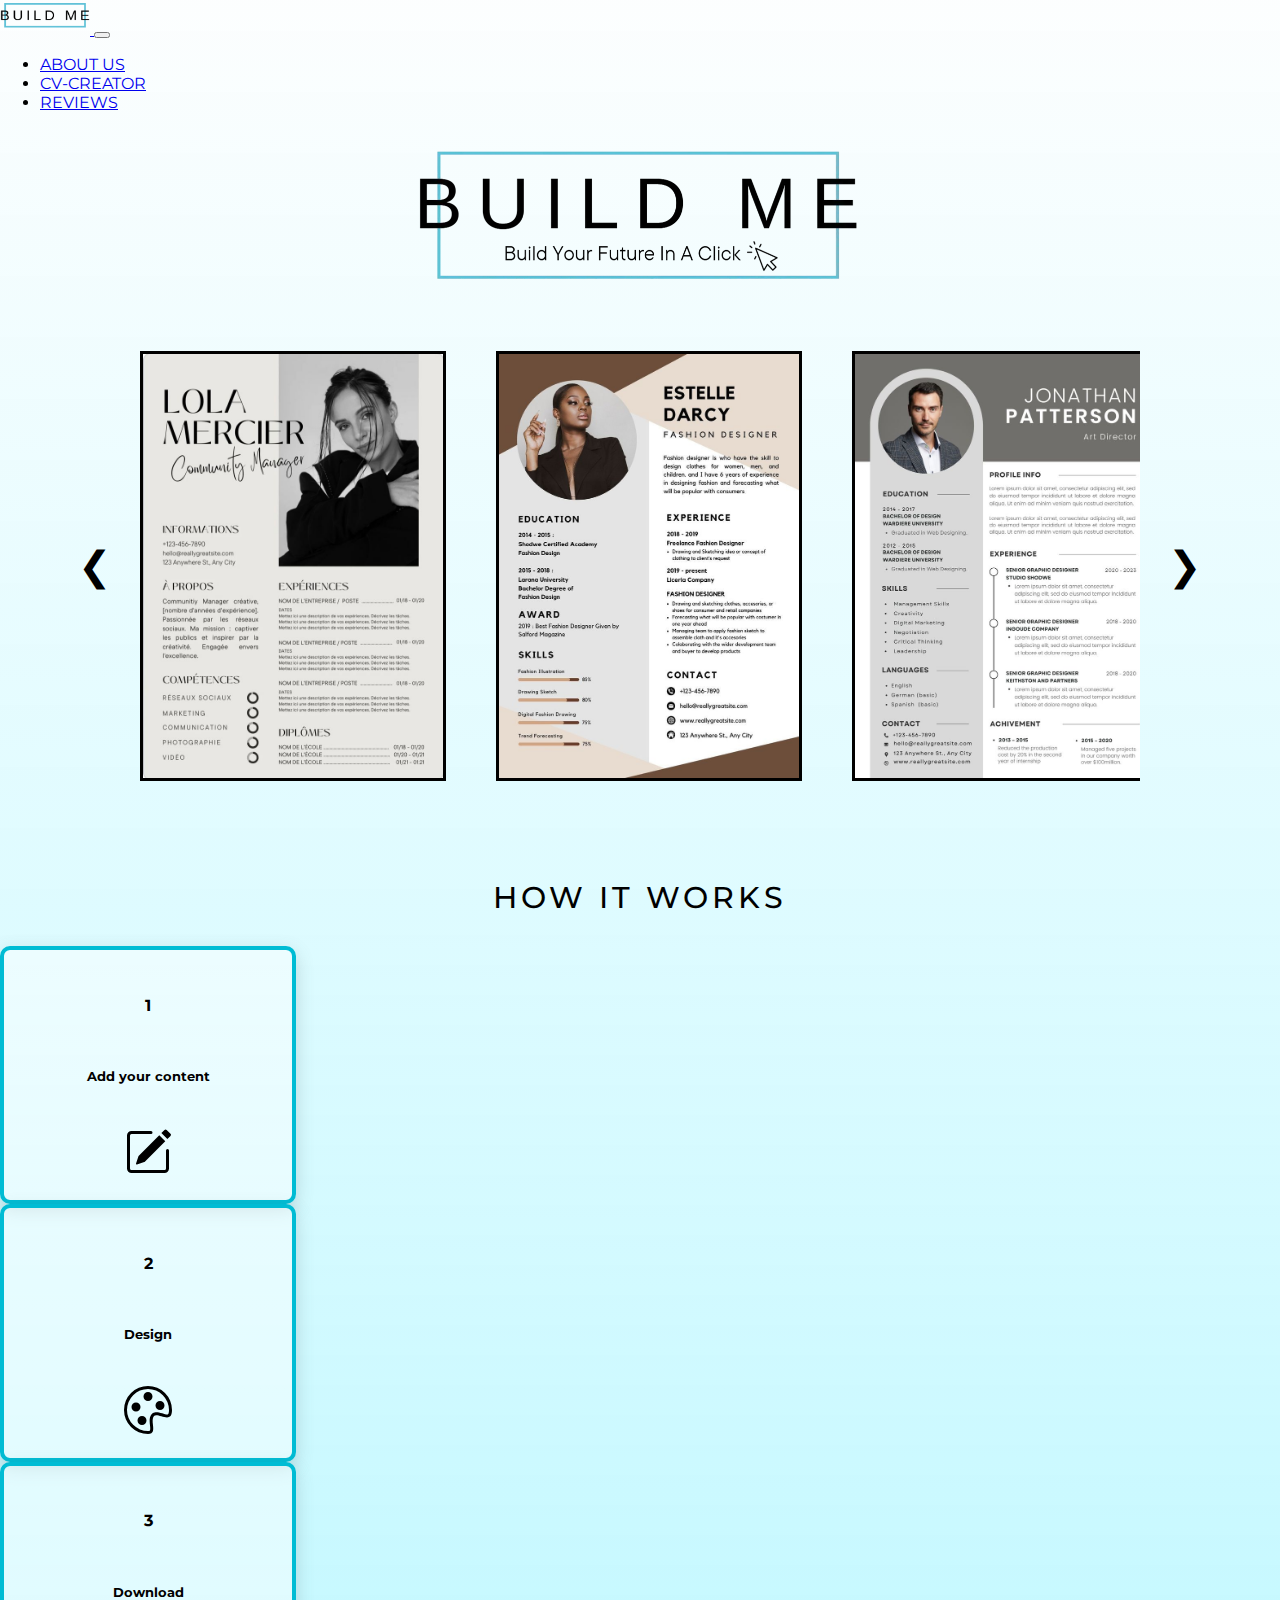
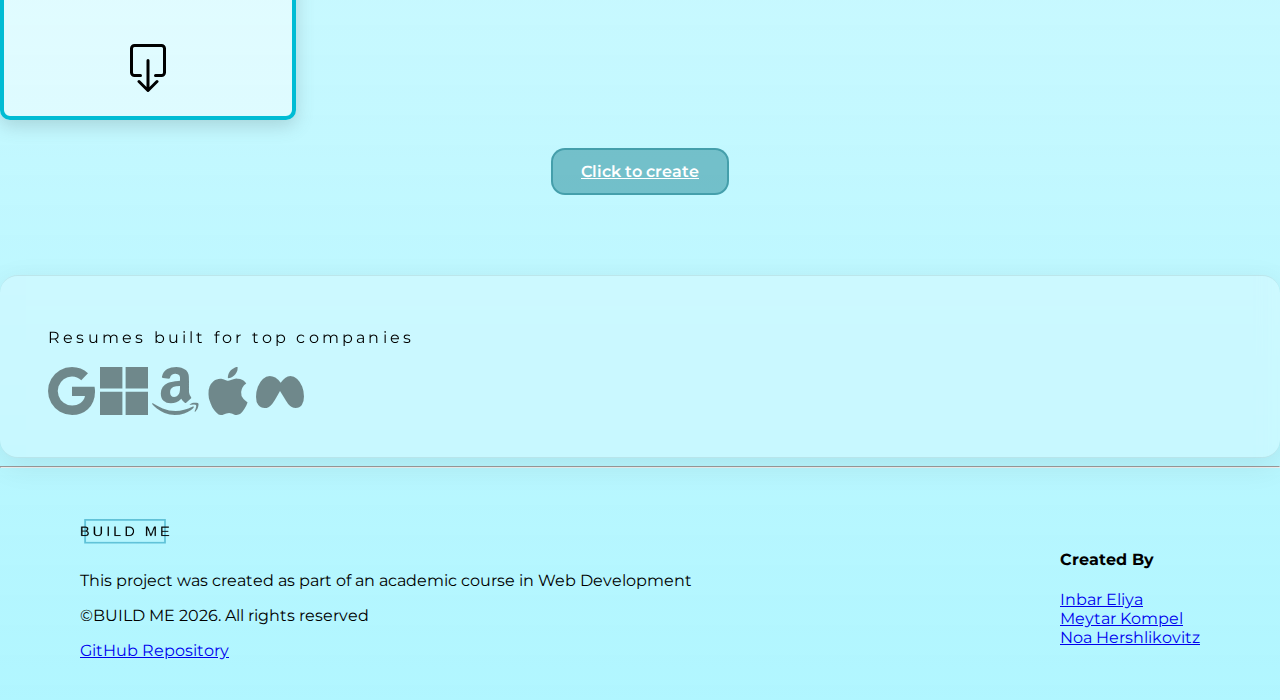
<file: index.html>
<!DOCTYPE html>
<html lang="en">

<head>
    <meta charset="UTF-8">
    <meta name="viewport" content="width=device-width, initial-scale=1.0">
    <title>BUILD ME</title>
    <link rel="preload" as="image" href="/src/assets/cv1.webp" fetchpriority="high">

    <link href="https://cdn.jsdelivr.net/npm/bootstrap@5.3.8/dist/css/bootstrap.min.css" rel="stylesheet"
        integrity="sha384-sRIl4kxILFvY47J16cr9ZwB07vP4J8+LH7qKQnuqkuIAvNWLzeN8tE5YBujZqJLB" crossorigin="anonymous">
    <link rel="stylesheet" href="/src/styles/style.css" />

    <link rel="preconnect" href="https://fonts.googleapis.com">
    <link rel="preconnect" href="https://fonts.gstatic.com" crossorigin>
    <link href="https://fonts.googleapis.com/css2?family=Montserrat:ital,wght@0,100..900;1,100..900&display=swap"
        rel="stylesheet">
    <link rel="stylesheet" href="https://cdn.jsdelivr.net/npm/bootstrap-icons@1.11.3/font/bootstrap-icons.css">

</head>

<body>
    <nav class="navbar navbar-expand-lg bg-transparent">
        <div class="container-fluid">
            <a class="Build_Me" href="/index.html">
                <img src="/src/assets/TRSMALLLOGO.png" alt="small_Logo" width="90" height="30"
                    class="d-inline-block align-text-top">
            </a>
            <button class="navbar-toggler" type="button" data-bs-toggle="collapse" data-bs-target="#navbarNav"
                aria-controls="navbarNav" aria-expanded="false" aria-label="Toggle navigation">
                <span class="navbar-toggler-icon"></span>
            </button>
            <div class="collapse navbar-collapse" id="navbarNav">
                <ul class="navbar-nav">
                    <li class="nav-item"><a class="nav-link" href="/about-us.html">ABOUT US</a></li>
                    <li><a class="nav-link" href="/cv-creator.html">CV-CREATOR</a></li>
                    <li><a class="nav-link" href="/reviews.html">REVIEWS</a></li>

                </ul>
            </div>
        </div>
    </nav>
    <div class="big_logo">
        <img src="/src/assets/TRLOGO.webp" alt="big_logo" width="450" height="150" loading="eager" fetchpriority="high">
    </div>



    <section class="CvCarouselSection">

        <section class="CvCarousel">
            <button class="arrowLeft" onclick="prevSlide()">&#10094;</button>

            <div class="CarouselWindow">
                <div class="carousel-track" id="carouselTrack">
                    <img src="/src/assets/cv1.webp" alt="cv1" fetchpriority="high" loading="eager" decoding="async">
                    <img src="/src/assets/cv2.webp" alt="cv2" loading="lazy" decoding="async">
                    <img src="/src/assets/cv3.webp" alt="cv3" loading="lazy" decoding="async">
                    <img src="/src/assets/cv4.webp" alt="cv4" loading="lazy" decoding="async">
                    <img src="/src/assets/cv5.webp" alt="cv5" loading="lazy" decoding="async">
                    <img src="/src/assets/cv6.webp" alt="cv6" loading="lazy" decoding="async">

                </div>
            </div>

            <button class="arrowRight" onclick="nextSlide()">&#10095;</button>
        </section>



    </section>




    <section class="HowItWorks">
        <h3 class="HowTitle">HOW IT WORKS</h3>

        <div class="row how-cards g-4 justify-content-center">
            <div class="col-12 col-md-4 d-flex justify-content-center">
                <div class="card how-card">
                    <div class="card-body how-card-body">
                        <h4>1</h4>
                        <h5 class="card-title">Add your content</h5>
                        <svg xmlns="http://www.w3.org/2000/svg" width="16" height="16" fill="currentColor"
                            class="bi bi-pencil-square" viewBox="0 0 16 16">
                            <path
                                d="M15.502 1.94a.5.5 0 0 1 0 .706L14.459 3.69l-2-2L13.502.646a.5.5 0 0 1 .707 0l1.293 1.293zm-1.75 2.456-2-2L4.939 9.21a.5.5 0 0 0-.121.196l-.805 2.414a.25.25 0 0 0 .316.316l2.414-.805a.5.5 0 0 0 .196-.12l6.813-6.814z" />
                            <path fill-rule="evenodd"
                                d="M1 13.5A1.5 1.5 0 0 0 2.5 15h11a1.5 1.5 0 0 0 1.5-1.5v-6a.5.5 0 0 0-1 0v6a.5.5 0 0 1-.5.5h-11a.5.5 0 0 1-.5-.5v-11a.5.5 0 0 1 .5-.5H9a.5.5 0 0 0 0-1H2.5A1.5 1.5 0 0 0 1 2.5z" />
                        </svg>
                    </div>
                </div>
            </div>

            <div class="col-12 col-md-4 d-flex justify-content-center">
                <div class="card how-card">
                    <div class="card-body how-card-body">
                        <h4>2</h4>
                        <h5 class="card-title">Design</h5>
                        <svg xmlns="http://www.w3.org/2000/svg" width="16" height="16" fill="currentColor"
                            class="bi bi-palette" viewBox="0 0 16 16">
                            <path
                                d="M8 5a1.5 1.5 0 1 0 0-3 1.5 1.5 0 0 0 0 3m4 3a1.5 1.5 0 1 0 0-3 1.5 1.5 0 0 0 0 3M5.5 7a1.5 1.5 0 1 1-3 0 1.5 1.5 0 0 1 3 0m.5 6a1.5 1.5 0 1 0 0-3 1.5 1.5 0 0 0 0 3" />
                            <path
                                d="M16 8c0 3.15-1.866 2.585-3.567 2.07C11.42 9.763 10.465 9.473 10 10c-.603.683-.475 1.819-.351 2.92C9.826 14.495 9.996 16 8 16a8 8 0 1 1 8-8m-8 7c.611 0 .654-.171.655-.176.078-.146.124-.464.07-1.119-.014-.168-.037-.37-.061-.591-.052-.464-.112-1.005-.118-1.462-.01-.707.083-1.61.704-2.314.369-.417.845-.578 1.272-.618.404-.038.812.026 1.16.104.343.077.702.186 1.025.284l.028.008c.346.105.658.199.953.266.653.148.904.083.991.024C14.717 9.38 15 9.161 15 8a7 7 0 1 0-7 7" />
                        </svg>
                    </div>
                </div>
            </div>

            <div class="col-12 col-md-4 d-flex justify-content-center">
                <div class="card how-card">
                    <div class="card-body how-card-body">
                        <h4>3</h4>
                        <h5 class="card-title">Download</h5>
                        <svg xmlns="http://www.w3.org/2000/svg" width="16" height="16" fill="currentColor"
                            class="bi bi-box-arrow-down" viewBox="0 0 16 16">
                            <path fill-rule="evenodd"
                                d="M3.5 10a.5.5 0 0 1-.5-.5v-8a.5.5 0 0 1 .5-.5h9a.5.5 0 0 1 .5.5v8a.5.5 0 0 1-.5.5h-2a.5.5 0 0 0 0 1h2A1.5 1.5 0 0 0 14 9.5v-8A1.5 1.5 0 0 0 12.5 0h-9A1.5 1.5 0 0 0 2 1.5v8A1.5 1.5 0 0 0 3.5 11h2a.5.5 0 0 0 0-1z" />
                            <path fill-rule="evenodd"
                                d="M7.646 15.854a.5.5 0 0 0 .708 0l3-3a.5.5 0 0 0-.708-.708L8.5 14.293V5.5a.5.5 0 0 0-1 0v8.793l-2.146-2.147a.5.5 0 0 0-.708.708z" />
                        </svg>
                    </div>
                </div>
            </div>
        </div>

        <div class="how-btn-wrap">
            <a type="button" href="/cv-creator.html" class="btn btn-dark how-btn">Click to create</a>
        </div>
    </section>


    <section class="trustbar py-4">
        <div class="container-fluid text-center trust-inner">

            <p class="text-uppercase small mb-4 opacity-75" style="letter-spacing: 0.2em;">
                Resumes built for top companies
            </p>

            <div class="d-flex justify-content-center align-items-center gap-5 flex-wrap">

                <i class="bi bi-google trust-icon"></i>
                <i class="bi bi-microsoft trust-icon"></i>
                <i class="bi bi-amazon trust-icon"></i>
                <i class="bi bi-apple trust-icon"></i>
                <i class="bi bi-meta trust-icon"></i>
                <i class="bi bi-intel trust-icon"></i>



            </div>
        </div>
    </section>

    <hr>
    <footer class="footer">
        <div class="footer_center">
            <div class="footer-logo">
                <a class="Build_Me" href="#">
                    <img src="/src/assets/TRSMALLLOGO.png" alt="small_Logo" width="90" height="30"
                        class="d-inline-block align-text-top">
                </a>
            </div>
            <p>This project was created as part of an academic course in Web Development</p>
            <p>&copy;BUILD ME 2026. All rights reserved </p>
            <li><a href="https://github.com/Noa-Hershlikovitz/frontend-capstone-team-16">GitHub Repository</a></li>
        </div>

        <div class="Footerteam">
            <h4>Created By</h4>
            <ul>
                <li> <a href="https://www.linkedin.com/in/inbareliya/">Inbar Eliya</a></li>
                <li> <a href="https://www.linkedin.com/in/meytar-kompel/">Meytar Kompel</a></li>
                <li><a href="https://www.linkedin.com/in/noa-hershlikovitz/">Noa Hershlikovitz</a></li>
            </ul>
        </div>
    </footer>




    <script src="/src/scripts/app.js" defer></script>
    <script src="https://cdn.jsdelivr.net/npm/bootstrap@5.3.8/dist/js/bootstrap.bundle.min.js" defer
        integrity="sha384-FKyoEForCGlyvwx9Hj09JcYn3nv7wiPVlz7YYwJrWVcXK/BmnVDxM+D2scQbITxI" crossorigin="anonymous">
    </script>
</body>

</html>
</file>
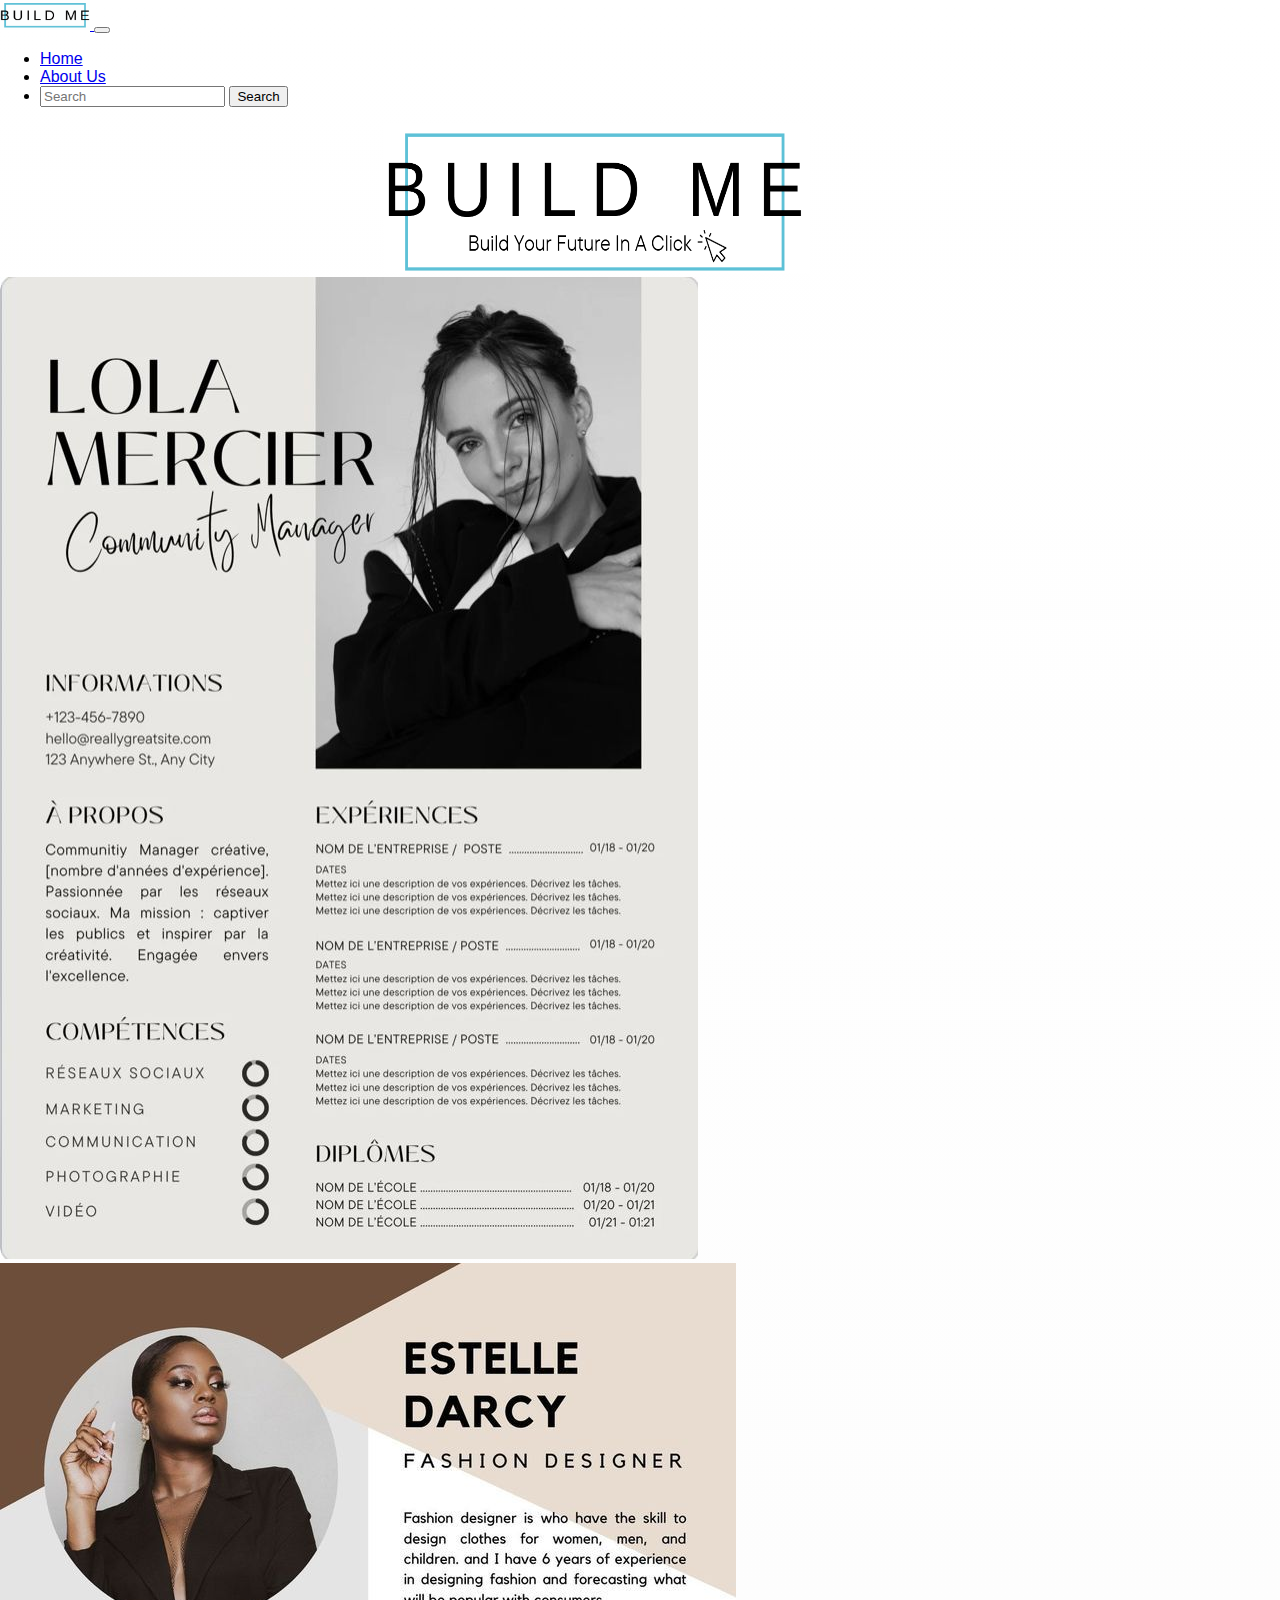
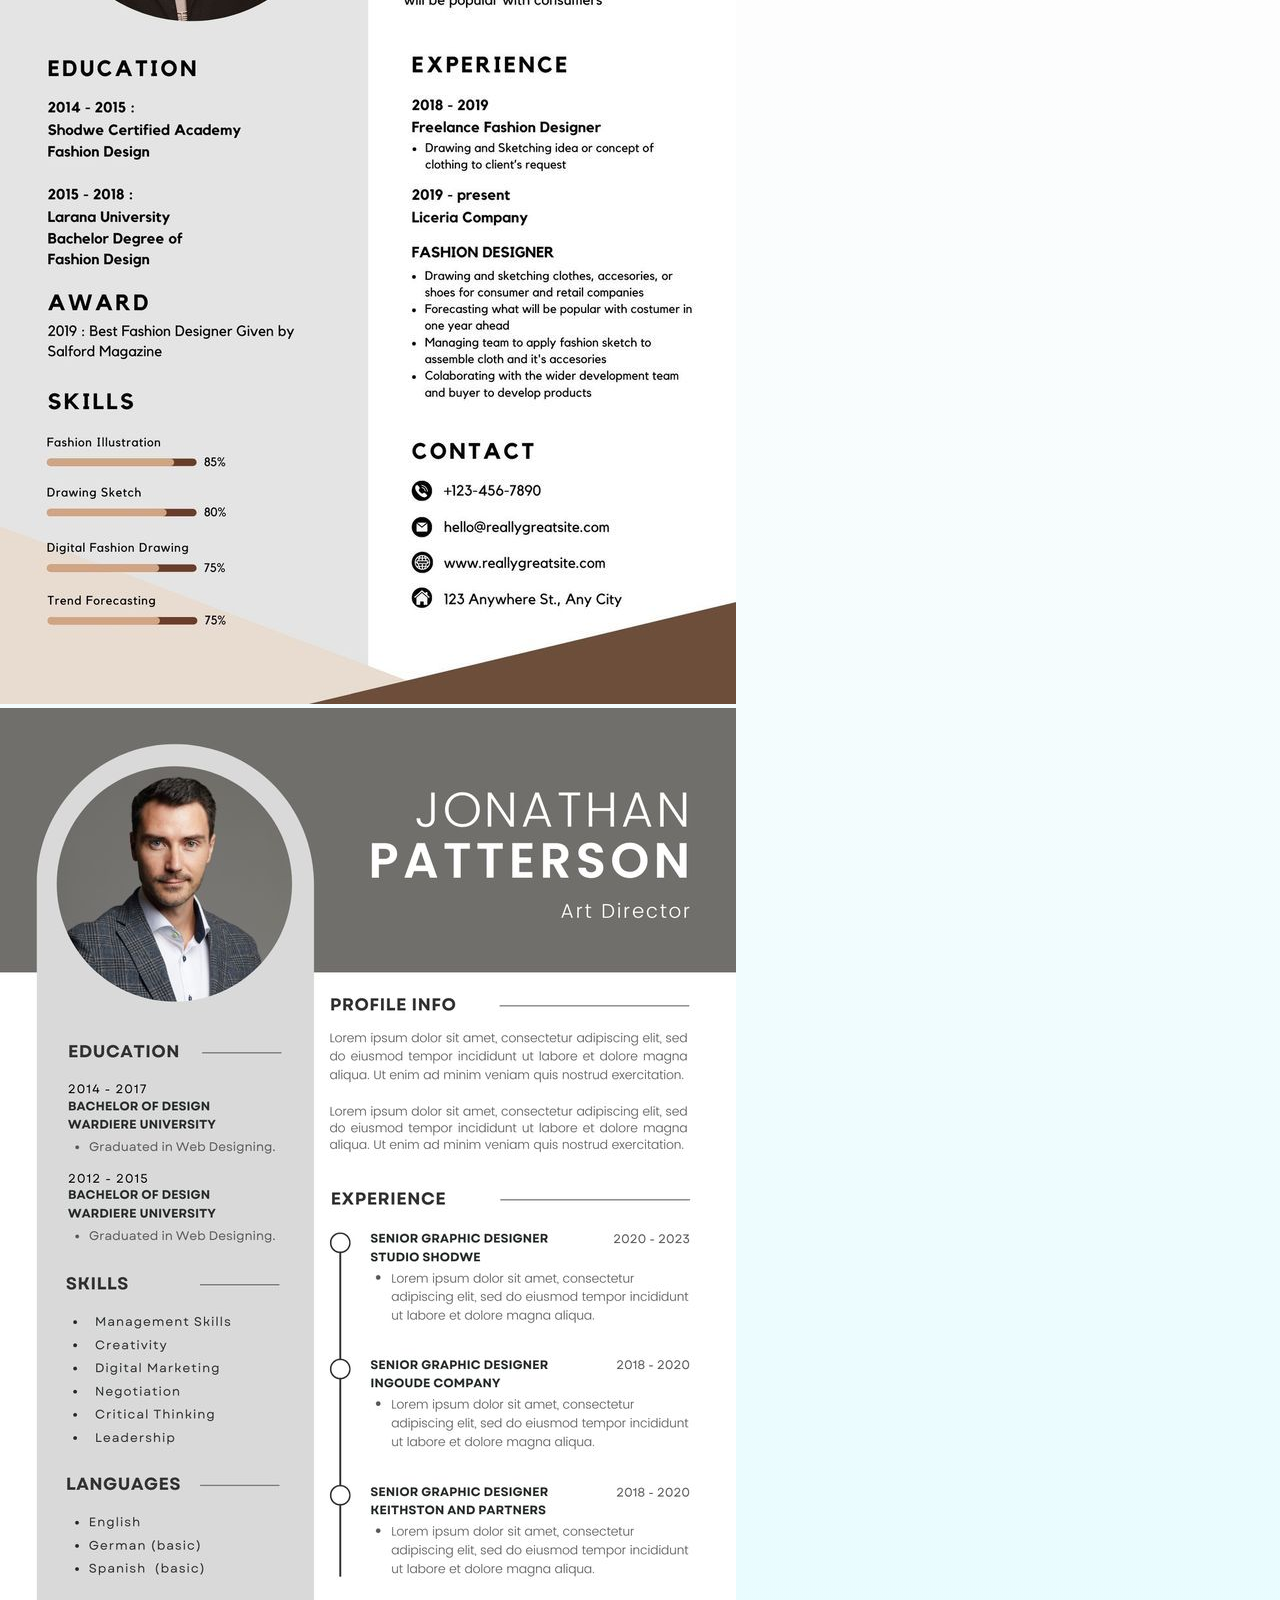
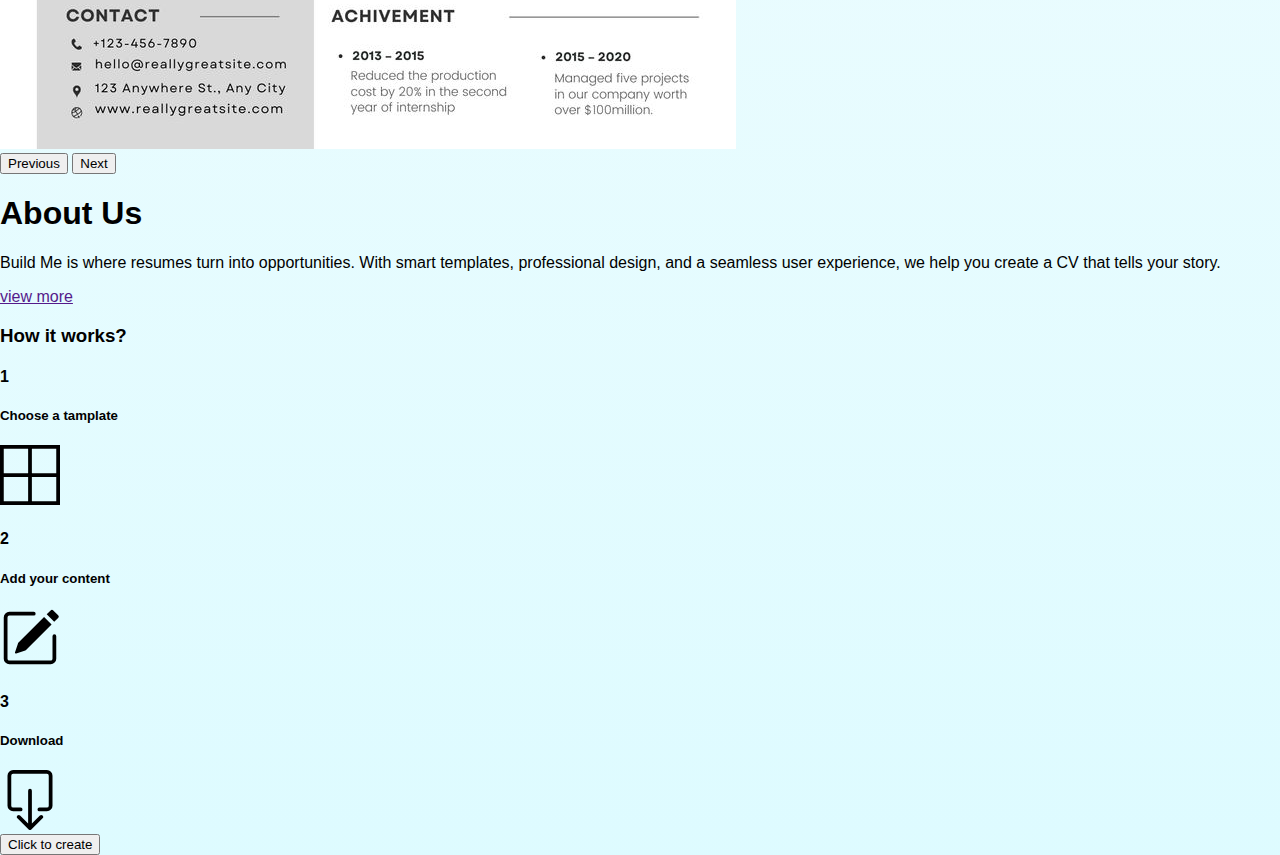
<file: src/index.html>
<!DOCTYPE html>
<html lang="en">

<head>
    <meta charset="UTF-8">
    <meta name="viewport" content="width=device-width, initial-scale=1.0">
    <title>BUILD ME</title>
    <link href="https://cdn.jsdelivr.net/npm/bootstrap@5.3.8/dist/css/bootstrap.min.css" rel="stylesheet"
        integrity="sha384-sRIl4kxILFvY47J16cr9ZwB07vP4J8+LH7qKQnuqkuIAvNWLzeN8tE5YBujZqJLB" crossorigin="anonymous">
    <link rel="stylesheet" href="./style.css">
    <style>

    </style>
</head>

<body>
    <nav class="navbar navbar-expand-lg bg-transparent">
        <div class="container-fluid">
            <a class="Build_Me" href="#">
                <img src="./small_logo.png" alt="small_Logo" width="90" height="30"
                    class="d-inline-block align-text-top">
            </a>
            <button class="navbar-toggler" type="button" data-bs-toggle="collapse" data-bs-target="#navbarNav"
                aria-controls="navbarNav" aria-expanded="false" aria-label="Toggle navigation">
                <span class="navbar-toggler-icon"></span>
            </button>
            <div class="collapse navbar-collapse" id="navbarNav">
                <ul class="navbar-nav">
                    <li class="nav-item">
                        <a class="nav-link active" aria-current="page" href="#">Home</a>
                    </li>
                    <li class="nav-item">
                        <a class="nav-link" href="#">About Us</a>
                    </li>
                    <li>
                        <form class="d-flex" role="search">
                            <input class="form-control me-2" type="search" placeholder="Search" aria-label="Search" />
                            <button class="btn btn-outline-dark" type="submit">Search</button>
                        </form>
                    </li>
                </ul>
            </div>
        </div>
    </nav>
    <div class="big_logo">
        <img src="./big_logo.png" alt="big_logo" width="425" height="150">
    </div>



    <div id="cv_carousel" class="carousel slide">
        <div class="carousel-inner">
            <div class="carousel-item active">
                <img src="./cv1.jpg" class="d-block w-100" alt="...">
            </div>
            <div class="carousel-item">
                <img src="./cv2.jpg" class="d-block w-100" alt="...">
            </div>
            <div class="carousel-item">
                <img src="./cv3.jpg" class="d-block w-100" alt="...">
            </div>
        </div>
        <button class="carousel-control-prev" type="button" data-bs-target="#carouselExample" data-bs-slide="prev">
            <span class="carousel-control-prev-icon" aria-hidden="true"></span>
            <span class="visually-hidden">Previous</span>
        </button>
        <button class="carousel-control-next" type="button" data-bs-target="#carouselExample" data-bs-slide="next">
            <span class="carousel-control-next-icon" aria-hidden="true"></span>
            <span class="visually-hidden">Next</span>
        </button>
    </div>

    <div>
        <h1>About Us</h1>
        <p>
            Build Me is where resumes turn into opportunities. With smart templates, professional design, and a seamless
            user experience, we help you create a CV that tells your story.
        </p>
        <a href="">view more</a>

        <h3>How it works?</h3>
    </div>
    <div class="row g-4 justify-content-center">
        <div class="col-12 col-md-4">
            <div class="card border-info mb-3" style="max-width: 18rem;">
                <div class="card-body">
                    <h4>1</h4>
                    <h5 class="card-title">Choose a tamplate</h5>
                    <svg xmlns="http://www.w3.org/2000/svg" width="60" height="60" fill="currentColor"
                        class="bi bi-border-all" viewBox="0 0 16 16">
                        <path d="M0 0h16v16H0zm1 1v6.5h6.5V1zm7.5 0v6.5H15V1zM15 8.5H8.5V15H15zM7.5 15V8.5H1V15z" />
                    </svg>
                </div>
            </div>
        </div>

        <div class="col-12 col-md-4">
            <div class="card border-info mb-3" style="max-width: 18rem;">
                <div class="card-body">
                    <h4>2</h4>
                    <h5 class="card-title">Add your content</h5>
                    <svg xmlns="http://www.w3.org/2000/svg" width="60" height="60" fill="currentColor"
                        class="bi bi-pencil-square" viewBox="0 0 16 16">
                        <path
                            d="M15.502 1.94a.5.5 0 0 1 0 .706L14.459 3.69l-2-2L13.502.646a.5.5 0 0 1 .707 0l1.293 1.293zm-1.75 2.456-2-2L4.939 9.21a.5.5 0 0 0-.121.196l-.805 2.414a.25.25 0 0 0 .316.316l2.414-.805a.5.5 0 0 0 .196-.12l6.813-6.814z" />
                        <path fill-rule="evenodd"
                            d="M1 13.5A1.5 1.5 0 0 0 2.5 15h11a1.5 1.5 0 0 0 1.5-1.5v-6a.5.5 0 0 0-1 0v6a.5.5 0 0 1-.5.5h-11a.5.5 0 0 1-.5-.5v-11a.5.5 0 0 1 .5-.5H9a.5.5 0 0 0 0-1H2.5A1.5 1.5 0 0 0 1 2.5z" />
                    </svg>
                </div>
            </div>
        </div>

        <div class="col-12 col-md-4">
            <div class="card border-info mb-3" style="max-width: 18rem;">
                <div class="card-body">
                    <h4>3</h4>
                    <h5 class="card-title">Download</h5>
                    <svg xmlns="http://www.w3.org/2000/svg" width="60" height="60" fill="currentColor"
                        class="bi bi-box-arrow-down" viewBox="0 0 16 16">
                        <path fill-rule="evenodd"
                            d="M3.5 10a.5.5 0 0 1-.5-.5v-8a.5.5 0 0 1 .5-.5h9a.5.5 0 0 1 .5.5v8a.5.5 0 0 1-.5.5h-2a.5.5 0 0 0 0 1h2A1.5 1.5 0 0 0 14 9.5v-8A1.5 1.5 0 0 0 12.5 0h-9A1.5 1.5 0 0 0 2 1.5v8A1.5 1.5 0 0 0 3.5 11h2a.5.5 0 0 0 0-1z" />
                        <path fill-rule="evenodd"
                            d="M7.646 15.854a.5.5 0 0 0 .708 0l3-3a.5.5 0 0 0-.708-.708L8.5 14.293V5.5a.5.5 0 0 0-1 0v8.793l-2.146-2.147a.5.5 0 0 0-.708.708z" />
                    </svg>
                </div>
            </div>
        </div>
    </div>

    <button type="button" class="btn btn-dark">Click to create</button>






    <script src="https://cdn.jsdelivr.net/npm/bootstrap@5.3.8/dist/js/bootstrap.bundle.min.js"
        integrity="sha384-FKyoEForCGlyvwx9Hj09JcYn3nv7wiPVlz7YYwJrWVcXK/BmnVDxM+D2scQbITxI" crossorigin="anonymous">
    </script>
</body>


</html>
</file>
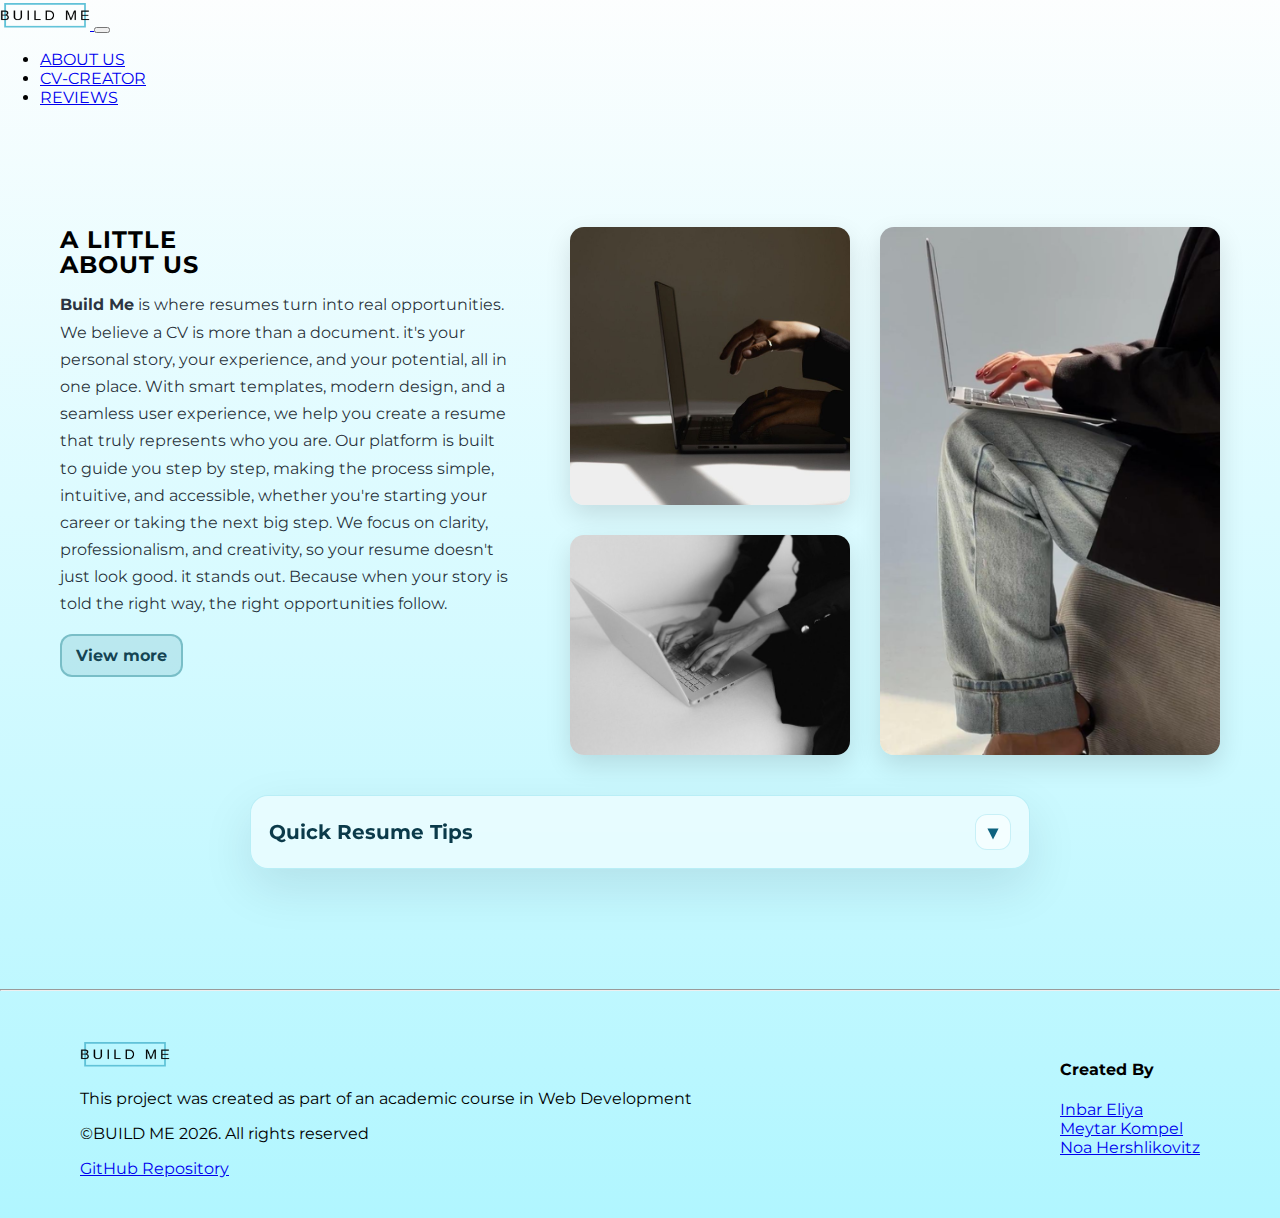
<file: about-us.html>
<!DOCTYPE html>
<html lang="en">
<head>
    <meta charset="UTF-8">
    <meta name="viewport" content="width=device-width, initial-scale=1.0">
    <title>About Us</title>
    <link href="https://cdn.jsdelivr.net/npm/bootstrap@5.3.8/dist/css/bootstrap.min.css" rel="stylesheet"
        integrity="sha384-sRIl4kxILFvY47J16cr9ZwB07vP4J8+LH7qKQnuqkuIAvNWLzeN8tE5YBujZqJLB" crossorigin="anonymous">
    <link rel="stylesheet" href="/src/styles/about-us.css">

    <link href="https://fonts.googleapis.com/css2?family=Montserrat:wght@400;500;600;700&display=swap" rel="stylesheet">

</head>
<body>

    <nav class="navbar navbar-expand-lg bg-transparent">
        <div class="container-fluid">
            <a class="Build_Me" href="/index.html">
                <img src="/src/assets/TRSMALLLOGO.png" alt="small_Logo" width="90" height="30"
                    class="d-inline-block align-text-top">
            </a>
            <button class="navbar-toggler" type="button" data-bs-toggle="collapse" data-bs-target="#navbarNav"
                aria-controls="navbarNav" aria-expanded="false" aria-label="Toggle navigation">
                <span class="navbar-toggler-icon"></span>
            </button>
            <div class="collapse navbar-collapse" id="navbarNav">
                <ul class="navbar-nav">
                    <li class="nav-item"><a class="nav-link" href="/about-us.html">ABOUT US</a></li>
                    <li><a class="nav-link" href="/cv-creator.html">CV-CREATOR</a></li>
                    <li><a class="nav-link" href="/reviews.html">REVIEWS</a></li>

                </ul>
            </div>
        </div>
    </nav>

</section>
    <section class="about_section">
      <div class="about_content">
        <div class="aboutText">
          <h2>A LITTLE<br>ABOUT US</h2>
          <p>
            <strong>Build Me</strong> is where resumes turn into real opportunities.
            We believe a CV is more than a document. it's your personal story, your experience, and your potential, all in one place. 
            With smart templates, modern design, and a seamless user experience, we help you create a resume that truly represents who you are.
            Our platform is built to guide you step by step, making the process simple, intuitive, and accessible, whether you're starting your career or taking the next big step.
            We focus on clarity, professionalism, and creativity, so your resume doesn't just look good. it stands out.
            Because when your story is told the right way, the right opportunities follow.
          </p>
          <a href="./">View more</a>
        </div>

      <div class="about-images">
        <div class="small_images_left">
           <img src="/src/assets/about2.png" alt="about1">
          <img src="/src/assets/about3.png" alt="about2">
        </div>

      <div class="big_image_right">
          <img src="/src/assets/about1.png" alt="about3">
        </div>
      </div>
    </div>


    <div class="QuickResumeTips">
      <details>
        <summary>Quick Resume Tips</summary>
        <ul>
          <li>Short, clear, and straight to the point wins every time.</li>
          <li>Your resume should tell a story, make it a good one.</li>
          <li>One resume does not fit all jobs. <strong>Customize it.</strong> </li>
          <li>Show results, not just job titles.</li>
          <li>Strong verbs make strong impressions.</li>
          <li>Clean design - professional mindset.</li>
        </ul>
      </details>
    </div>

</section>

<hr>
<footer class="footer">
  <div class="footer_center">
    <div class="footer-logo">
      <a class="Build_Me" href="#">
        <img src="/src/assets/TRSMALLLOGO.png" alt="small_Logo" width="90" height="30" class="d-inline-block align-text-top">
      </a>
    </div>
    <p>This project was created as part of an academic course in Web Development</p>
    <p>&copy;BUILD ME 2026. All rights reserved </p>
    <li><a href="https://github.com/Noa-Hershlikovitz/frontend-capstone-team-16">GitHub Repository</a></li>
  </div>

  <div class="footerTeam">
    <h4>Created By</h4>
    <ul>
      <li> <a href="https://www.linkedin.com/in/inbareliya/">Inbar Eliya</a></li>
      <li> <a href="https://www.linkedin.com/in/meytar-kompel/">Meytar Kompel</a></li>
      <li><a href="https://www.linkedin.com/in/noa-hershlikovitz/">Noa Hershlikovitz</a></li>
    </ul>
  </div>
</footer>


    <script src="/src/scripts/app.js"></script>
        <script src="https://cdn.jsdelivr.net/npm/bootstrap@5.3.8/dist/js/bootstrap.bundle.min.js"
        integrity="sha384-FKyoEForCGlyvwx9Hj09JcYn3nv7wiPVlz7YYwJrWVcXK/BmnVDxM+D2scQbITxI" crossorigin="anonymous">
    </script>
</body>

</html>
</file>
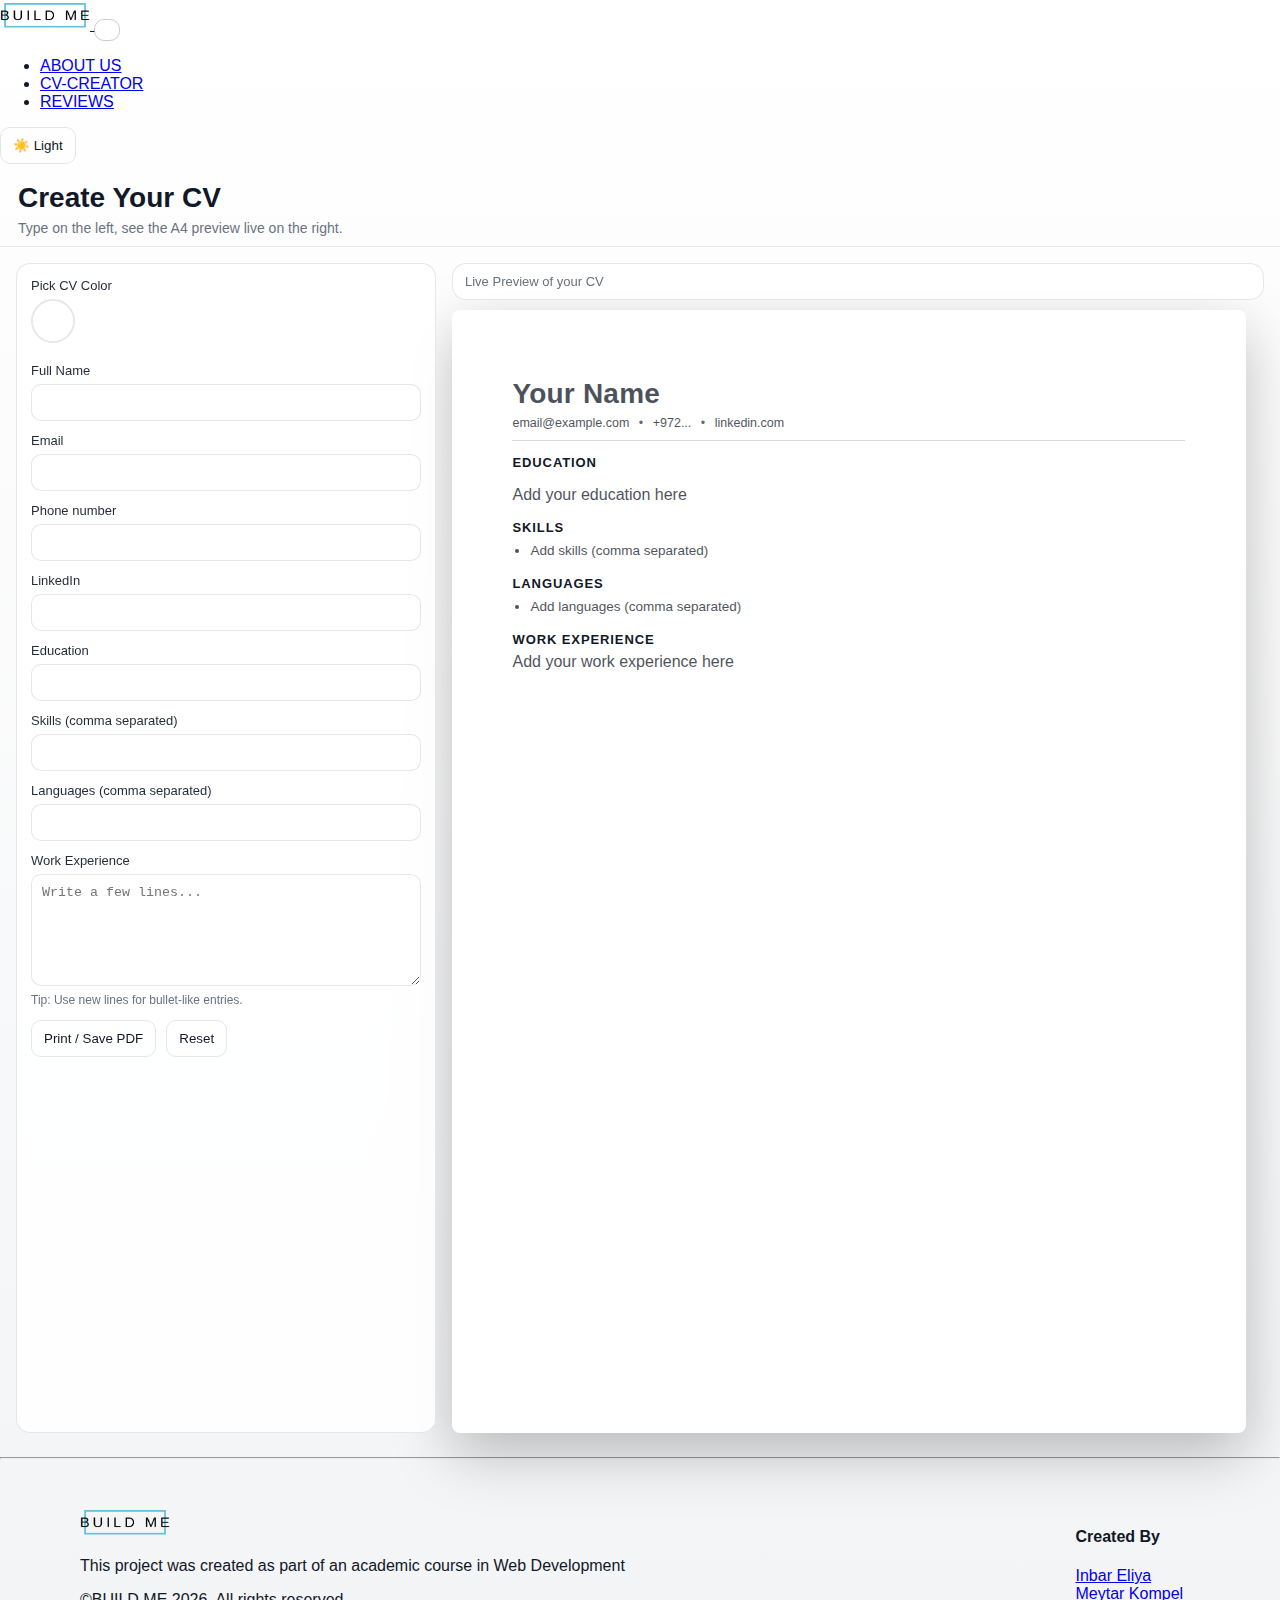
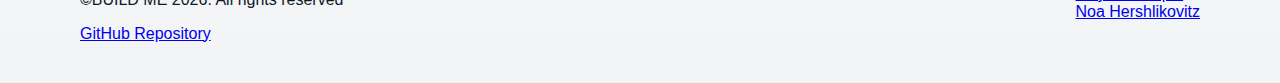
<file: cv-creator.html>
<!DOCTYPE html>
<html lang="en">

<head>
    <meta charset="UTF-8" />
    <meta name="viewport" content="width=device-width, initial-scale=1.0" />
    <title>Create Your CV</title>
    <link href="https://cdn.jsdelivr.net/npm/bootstrap@5.3.8/dist/css/bootstrap.min.css" rel="stylesheet"
        integrity="sha384-sRIl4kxILFvY47J16cr9ZwB07vP4J8+LH7qKQnuqkuIAvNWLzeN8tE5YBujZqJLB" crossorigin="anonymous">

    <link rel="stylesheet" href="cv-creator.css" />
    <link rel="preconnect" href="https://fonts.googleapis.com">
    <link rel="preconnect" href="https://fonts.gstatic.com" crossorigin>
    <link href="https://fonts.-++++++++++++++++++++++++++++++++++++++++++++googleapis.com/css2?family=Montserrat:ital,wght@0,100..900;1,100..900&display=swap" rel="stylesheet">
</head>

<body>
    <nav class="navbar navbar-expand-lg bg-transparent">
        <div class="container-fluid">
            <a class="Build_Me" href="/src/index.html">
                <img id="navLogo" src="/src/assets/small_logo_light_mode.png" alt="small_Logo" width="90" height="30"
                    class="d-inline-block align-text-top">
            </a>
            <button class="navbar-toggler" type="button" data-bs-toggle="collapse" data-bs-target="#navbarNav"
                aria-controls="navbarNav" aria-expanded="false" aria-label="Toggle navigation">
                <span class="navbar-toggler-icon"></span>
            </button>
            <div class="collapse navbar-collapse" id="navbarNav">
                <ul class="navbar-nav">
                    <li class="nav-item"><a class="nav-link" href="/src/about-us.html">ABOUT US</a></li>
                    <li><a class="nav-link" href="/cv-creator.html">CV-CREATOR</a></li>
                    <li><a class="nav-link" href="#">REVIEWS</a></li>

                </ul>


                <div class="ms-auto">
                    <button type="button" id="themeToggle" class="btn btn-outline-secondary" aria-label="Toggle theme">
                        🌙 Dark
                    </button>
                </div>
            </div>
        </div>
    </nav>
    <header class="topbar">
        <div class="topbarRow">
            <div>
                <h1>Create Your CV</h1>
                <p class="hint">Type on the left, see the A4 preview live on the right.</p>
            </div>
        </div>
    </header>

    <main class="layout">
        <section class="panel">
            <form id="cvForm" novalidate>
                <div>
                    <label for="colorPicker">Pick CV Color</label>
                    <input type="color" id="colorPicker" name="colorPicker" value="#ffffff" />
                </div>
                <br />
                <div class="field">
                    <label for="fullName">Full Name</label>
                    <input type="text" id="fullName" name="fullName" />
                </div>

                <div class="field">
                    <label for="email">Email</label>
                    <input type="email" id="email" />
                </div>

                <div class="field">
                    <label for="phone">Phone number</label>
                    <input type="tel" id="phone" />
                </div>

                <div class="field">
                    <label for="linkedin">LinkedIn</label>
                    <input type="url" id="linkedin" />
                </div>

                <div class="field">
                    <label for="education">Education</label>
                    <input type="text" id="education" />
                </div>

                <div class="field">
                    <label for="skills">Skills (comma separated)</label>
                    <input type="text" id="skills" />
                </div>

                <div class="field">
                    <label for="languages">Languages (comma separated)</label>
                    <input type="text" id="languages" />
                </div>

                <div class="field">
                    <label for="workExperience">Work Experience</label>
                    <textarea id="workExperience" rows="6" placeholder="Write a few lines..."></textarea>
                    <small class="help">Tip: Use new lines for bullet-like entries.</small>
                </div>

                <div class="actions">
                    <button type="button" id="printBtn" class="ghost">Print / Save PDF</button>
                    <button type="button" id="resetBtn" class="ghost">Reset</button>
                </div>
            </form>
        </section>

        <section class="previewWrap">
            <div class="previewToolbar">
                <div class="previewTitle">Live Preview of your CV</div>
            </div>

            <article class="a4" id="cvPreview" aria-label="CV Preview">
                <header class="cvHeader">
                    <h2 id="p_fullName" class="cvName">Your Name</h2>
                    <div class="cvContact">
                        <span id="p_email">email@example.com</span>
                        <span class="sep">•</span>
                        <span id="p_phone"></span>
                        <span class="sep">•</span>
                        <span id="p_linkedin" target="_blank">linkedin.com</span>
                    </div>
                </header>

                <section class="cvSection">
                    <h3>Education</h3>
                    <p id="p_education" class="cvText muted">Add your education here</p>
                </section>

                <section class="cvSection">
                    <h3>Skills</h3>
                    <ul id="p_skills" class="cvList muted">
                        <li>Add skills (comma separated)</li>
                    </ul>
                </section>

                <section class="cvSection">
                    <h3>Languages</h3>
                    <ul id="p_languages" class="cvList muted">
                        <li>Add languages (comma separated)</li>
                    </ul>
                </section>

                <section class="cvSection">
                    <h3>Work Experience</h3>
                    <div id="p_workExperience" class="cvText muted">
                        Add your work experience here
                    </div>
                </section>
            </article>
        </section>
    </main>

    <hr>
    <footer class="footer">
        <div class="footer_center">
            <div class="footer-logo">
                <a class="Build_Me" href="#">
                    <img id="footerLogo" src="./src/assets/small_logo_light_mode.png" alt="small_Logo" width="90"
                        height="30" class="d-inline-block align-text-top">
                </a>
            </div>
            <p>This project was created as part of an academic course in Web Development</p>
            <p>&copy;BUILD ME 2026. All rights reserved </p>
            <li><a href="https://github.com/Noa-Hershlikovitz/frontend-capstone-team-16">GitHub Repository</a></li>
        </div>

        <div class="footer_team">
            <h4>Created By</h4>
            <ul>
                <li> <a href="https://www.linkedin.com/in/inbareliya/">Inbar Eliya</a></li>
                <li> <a href="https://www.linkedin.com/in/meytar-kompel/">Meytar Kompel</a></li>
                <li><a href="https://www.linkedin.com/in/noa-hershlikovitz/">Noa Hershlikovitz</a></li>
            </ul>
        </div>
    </footer>

    <script src="/src/scripts/cv-creator.js"></script>
    <script src="https://cdn.jsdelivr.net/npm/bootstrap@5.3.8/dist/js/bootstrap.bundle.min.js"
        integrity="sha384-FKyoEForCGlyvwx9Hj09JcYn3nv7wiPVlz7YYwJrWVcXK/BmnVDxM+D2scQbITxI" crossorigin="anonymous">
    </script>
</body>

</html>
</file>
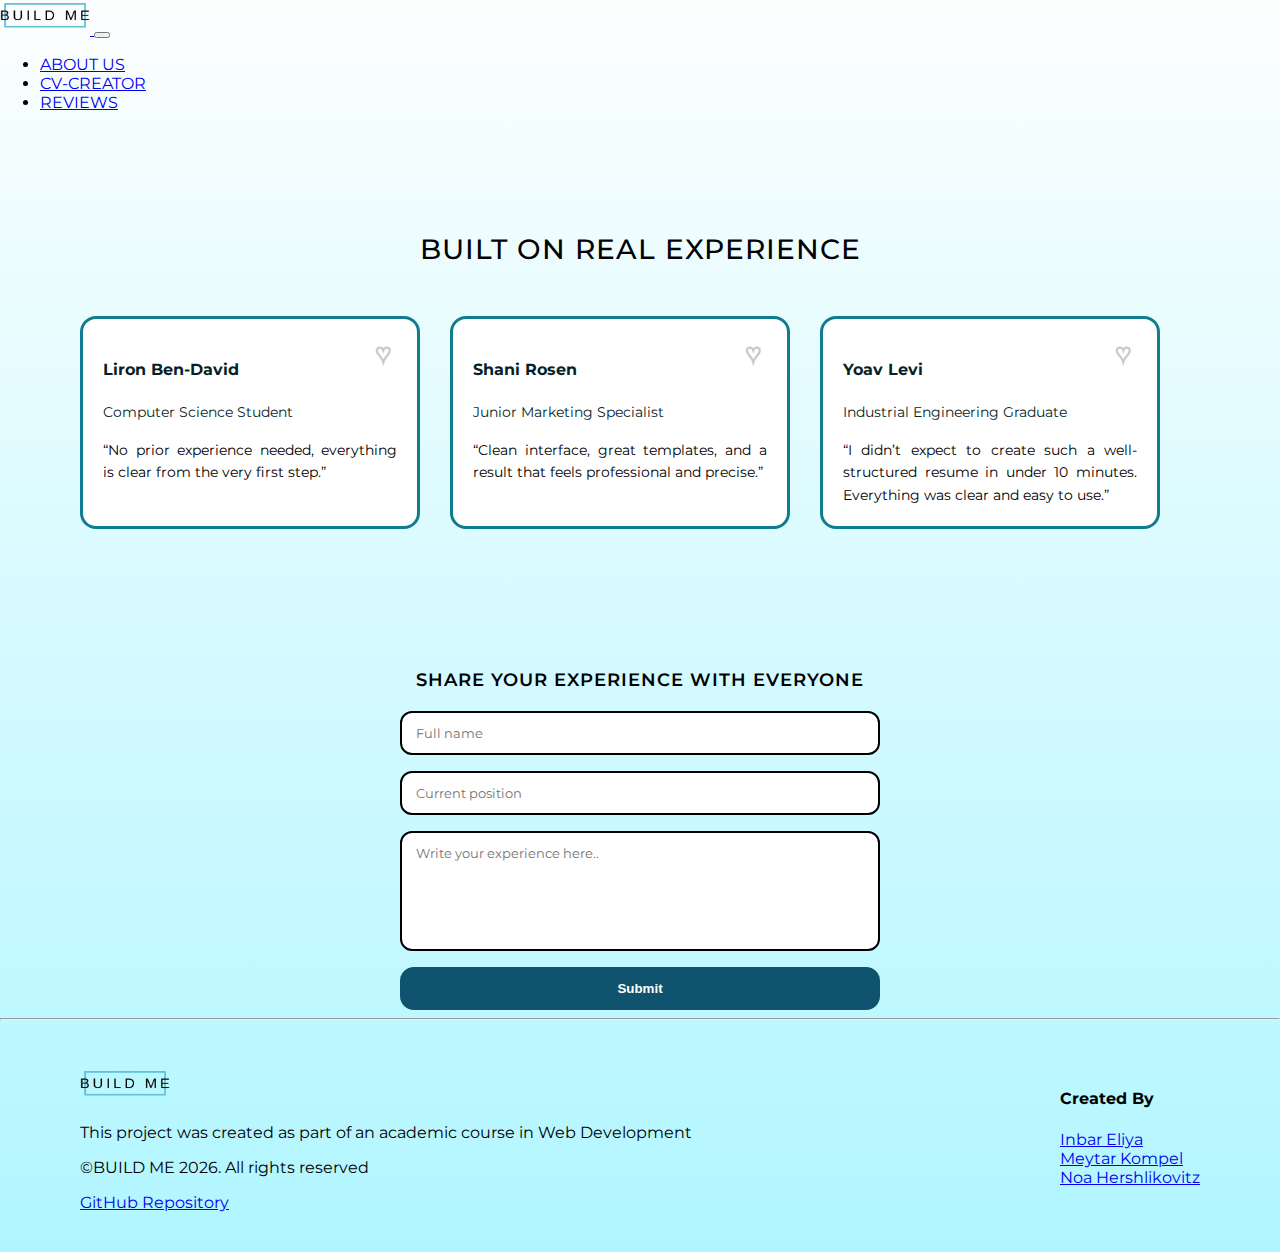
<file: reviews.html>
<!DOCTYPE html>
<html lang="en">
<head>
    <meta charset="UTF-8">
    <meta name="viewport" content="width=device-width, initial-scale=1.0">
    <title>Reviews</title>
    <link href="https://cdn.jsdelivr.net/npm/bootstrap@5.3.8/dist/css/bootstrap.min.css" rel="stylesheet"
        integrity="sha384-sRIl4kxILFvY47J16cr9ZwB07vP4J8+LH7qKQnuqkuIAvNWLzeN8tE5YBujZqJLB" crossorigin="anonymous">
    <link rel="stylesheet" href="/src/styles/reviews.css">

    <link href="https://fonts.googleapis.com/css2?family=Montserrat:ital,wght@0,100..900;1,100..900&display=swap" rel="stylesheet">

</head>
<body>

    <nav class="navbar navbar-expand-lg bg-transparent">
        <div class="container-fluid">
            <a class="Build_Me" href="/index.html">
                <img src="/src/assets/TRSMALLLOGO.png" alt="small_Logo" width="90" height="30"
                    class="d-inline-block align-text-top">
            </a>
            <button class="navbar-toggler" type="button" data-bs-toggle="collapse" data-bs-target="#navbarNav"
                aria-controls="navbarNav" aria-expanded="false" aria-label="Toggle navigation">
                <span class="navbar-toggler-icon"></span>
            </button>
            <div class="collapse navbar-collapse" id="navbarNav">
                <ul class="navbar-nav">
                    <li class="nav-item"><a class="nav-link" href="/about-us.html">ABOUT US</a></li>
                    <li><a class="nav-link" href="/cv-creator.html">CV-CREATOR</a></li>
                    <li><a class="nav-link" href="/reviews.html">REVIEWS</a></li>

                </ul>
            </div>
        </div>
    </nav>

 <section class="reviewsSection">
  <h1></h1>
  <h2>BUILT ON REAL EXPERIENCE</h2>

  <div class="reviewsCarousel">

    <div class="reviewsCard">
      <div class="cardHeader">
        <div>
          <h4>Liron Ben-David</h4>
          <p>Computer Science Student</p>
        </div>
          <button class="heartBtn" aria-label="Like review" onclick="alert('Thank you ❤️')">♥</button>
      </div>
      <p>
        “No prior experience needed, everything is clear from the very first step.”
      </p>
    </div>


    <div class="reviewsCard">
      <div class="cardHeader">

        <div>
          <h4>Shani Rosen</h4>
          <p>Junior Marketing Specialist</p>
        </div>
          <button class="heartBtn" aria-label="Like review" onclick="alert('Thank you ❤️')">♥</button>
      </div>
      <p>
        “Clean interface, great templates, and a result that feels professional and precise.”
      </p>
    </div>

    <div class="reviewsCard">
      <div class="cardHeader">
        <div>
          <h4>Yoav Levi</h4>
          <p>Industrial Engineering Graduate</p>
        </div>
          <button class="heartBtn" aria-label="Like review" onclick="alert('Thank you ❤️')">♥</button>
        </div>
      <p>
        “I didn’t expect to create such a well-structured resume in under 10 minutes.
        Everything was clear and easy to use.”
      </p>
    </div>


</section>
  <div class="addReviews">
      <h3>SHARE YOUR EXPERIENCE WITH EVERYONE</h3>

  <form class="reviewsForm" id="reviewsForm">
  <input type="text" placeholder="Full name" required />
  <input type="text" placeholder="Current position" required />
  <textarea placeholder="Write your experience here.." required></textarea>
  <button type="submit">Submit</button>
</form>

  </div>  

<hr>
<footer class="footer">
  <div class="footer_center">
    <div class="footer-logo">
      <a class="Build_Me" href="#">
        <img src="/src/assets/TRSMALLLOGO.png" alt="small_Logo" width="90" height="30" class="d-inline-block align-text-top">
      </a>
    </div>
    <p>This project was created as part of an academic course in Web Development</p>
    <p>&copy;BUILD ME 2026. All rights reserved </p>
    <li><a href="https://github.com/Noa-Hershlikovitz/frontend-capstone-team-16">GitHub Repository</a></li>
  </div>

  <div class="Footerteam">
    <h4>Created By</h4>
    <ul>
      <li> <a href="https://www.linkedin.com/in/inbareliya/">Inbar Eliya</a></li>
      <li> <a href="https://www.linkedin.com/in/meytar-kompel/">Meytar Kompel</a></li>
      <li><a href="https://www.linkedin.com/in/noa-hershlikovitz/">Noa Hershlikovitz</a></li>
    </ul>
  </div>
</footer>

    <script src="/src/scripts/reviews.js"></script>
        <script src="https://cdn.jsdelivr.net/npm/bootstrap@5.3.8/dist/js/bootstrap.bundle.min.js"
        integrity="sha384-FKyoEForCGlyvwx9Hj09JcYn3nv7wiPVlz7YYwJrWVcXK/BmnVDxM+D2scQbITxI" crossorigin="anonymous">
    </script>

</body>
</html>
</file>
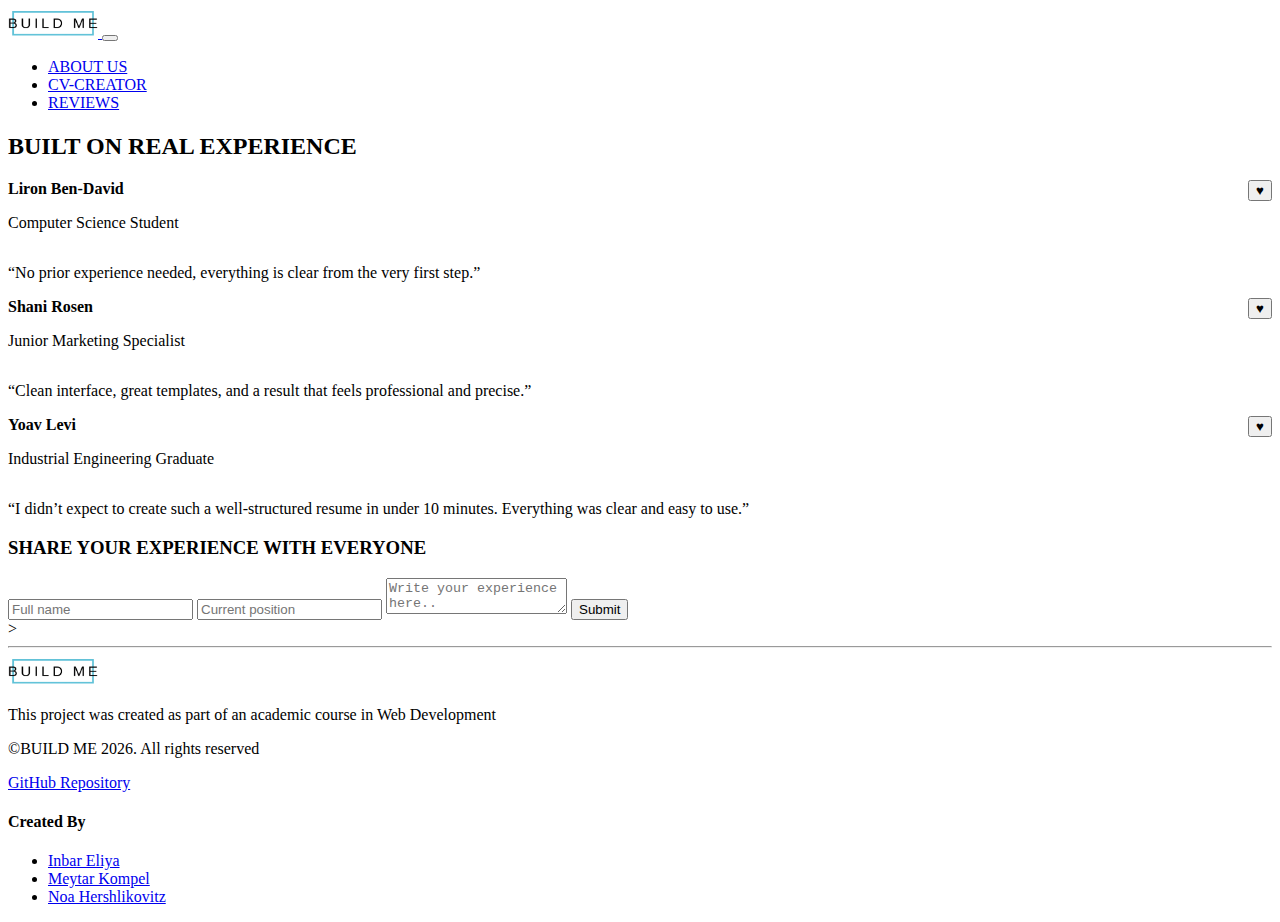
<file: src/reviews.html>
<!DOCTYPE html>
<html lang="en">
<head>
    <meta charset="UTF-8">
    <meta name="viewport" content="width=device-width, initial-scale=1.0">
    <title>Reviews</title>
    <link href="https://cdn.jsdelivr.net/npm/bootstrap@5.3.8/dist/css/bootstrap.min.css" rel="stylesheet"
        integrity="sha384-sRIl4kxILFvY47J16cr9ZwB07vP4J8+LH7qKQnuqkuIAvNWLzeN8tE5YBujZqJLB" crossorigin="anonymous">
    <link rel="stylesheet" href="./reviews.css">

    <link href="https://fonts.googleapis.com/css2?family=Montserrat:ital,wght@0,100..900;1,100..900&display=swap" rel="stylesheet">

</head>
<body>

    <nav class="navbar navbar-expand-lg bg-transparent">
        <div class="container-fluid">
            <a class="Build_Me" href="#">
                <img src="./assets/TRSMALLLOGO.png" alt="small_Logo" width="90" height="30"
                    class="d-inline-block align-text-top">
            </a>
            <button class="navbar-toggler" type="button" data-bs-toggle="collapse" data-bs-target="#navbarNav"
                aria-controls="navbarNav" aria-expanded="false" aria-label="Toggle navigation">
                <span class="navbar-toggler-icon"></span>
            </button>
            <div class="collapse navbar-collapse" id="navbarNav">
                <ul class="navbar-nav">
                    <li class="nav-item"><a class="nav-link" href="#">ABOUT US</a></li>
                    <li><a class="nav-link" href="#">CV-CREATOR</a></li>
                    <li><a class="nav-link" href="#">REVIEWS</a></li>
                    
                </ul>
            </div>
        </div>
    </nav>

<!-- Recommendations -->
 <section class="reviews-section">
  <h1></h1>
  <h2>BUILT ON REAL EXPERIENCE</h2>

  <div class="reviews-carousel">

    <div class="reviews-card">
      <div class="card-header">
        <div>
          <h4>Liron Ben-David</h4>
          <p>Computer Science Student</p>
        </div>
          <button class="heart-btn" aria-label="Like review">♥</button>
      </div>
      <p>
        “No prior experience needed, everything is clear from the very first step.”
      </p>
    </div>

    <div class="reviews-card">
      <div class="card-header">
        <div>
          <h4>Shani Rosen</h4>
          <p>Junior Marketing Specialist</p>
        </div>
          <button class="heart-btn" aria-label="Like review">♥</button>
      </div>
      <p>
        “Clean interface, great templates, and a result that feels professional and precise.”
      </p>
    </div>

    <div class="reviews-card">
      <div class="card-header">
        <div>
          <h4>Yoav Levi</h4>
          <p>Industrial Engineering Graduate</p>
        </div>
          <button class="heart-btn" aria-label="Like review">♥</button>
        </div>
      <p>
        “I didn’t expect to create such a well-structured resume in under 10 minutes.
        Everything was clear and easy to use.”
      </p>
    </div>


</section>
  <div class="add-reviews">
      <h3>SHARE YOUR EXPERIENCE WITH EVERYONE</h3>
          <form class="reviews-form" id="reviewsForm">
          <input type="text" placeholder="Full name" required />
          <input type="text" placeholder="Current position" required />
          <textarea placeholder="Write your experience here.." required></textarea>
          <button type="submit">Submit</button>
</form>>
  </div>  

<hr>
<footer class="footer">
  <div class="footer_center">
    <div class="footer-logo">
      <a class="Build_Me" href="#">
        <img src="./assets/TRSMALLLOGO.png" alt="small_Logo" width="90" height="30" class="d-inline-block align-text-top">
      </a>
    </div>
    <p>This project was created as part of an academic course in Web Development</p>
    <p>&copy;BUILD ME 2026. All rights reserved </p>
    <li><a href="https://github.com/Noa-Hershlikovitz/frontend-capstone-team-16">GitHub Repository</a></li>
  </div>

  <div class="Footerteam">
    <h4>Created By</h4>
    <ul>
      <li> <a href="https://www.linkedin.com/in/inbareliya/">Inbar Eliya</a></li>
      <li> <a href="https://www.linkedin.com/in/meytar-kompel/">Meytar Kompel</a></li>
      <li><a href="https://www.linkedin.com/in/noa-hershlikovitz/">Noa Hershlikovitz</a></li>
    </ul>
  </div>
</footer>

<!-- script to navber -->
    <script src="./reviews.js"></script>
        <script src="https://cdn.jsdelivr.net/npm/bootstrap@5.3.8/dist/js/bootstrap.bundle.min.js"
        integrity="sha384-FKyoEForCGlyvwx9Hj09JcYn3nv7wiPVlz7YYwJrWVcXK/BmnVDxM+D2scQbITxI" crossorigin="anonymous">
    </script>

</body>
</html>
</file>
<file: src/styles/style.css>
body {
  margin: 0;
  font-family: "Montserrat", sans-serif;
  background: linear-gradient(
    to bottom,
    #daf0f313 0%,
    #05e2ff22 40%,
    #05e2ff50 100%
  );
}

.align-text-top{
    margin-bottom: 5px;
}

.big_logo {
  display: flex;
  justify-content: center;
  margin: 30px 0 10px;
}
.big_logo img {
  max-width: 100%;
  height: auto;
}



:root {
  --cv-gap: 50px;
  --cv-card-w: 300px;
  --cv-cards: 3; 
}

.CvCarouselSection {
  display: flex;
  flex-direction: column;
  align-items: center;
}

.CvCarousel {
  width: 100%;
  display: flex;
  align-items: center;
  justify-content: center;
  gap: 18px;
  margin: 60px 0 18px;
  padding: 0 14px; 
}

.CarouselWindow {
  overflow: hidden;
  width: calc(
    (var(--cv-cards) * var(--cv-card-w)) + ((var(--cv-cards) - 1) * var(--cv-gap))
  );
  max-width: 100%;
}

.carousel-track {
  display: flex;
  gap: var(--cv-gap);
  transition: transform 0.5s ease-in-out;
  will-change: transform;
}

.carousel-track img {
  width: var(--cv-card-w);
  height: auto;
  flex-shrink: 0;
  border: 3px solid #000;
  display: block; 
}

.CarouselTitle {
  margin-top: 16px;
  font-size: 20px;      
  letter-spacing: 5px;
  font-weight: 500;
  text-transform: uppercase;
  text-align: center;
}

.arrowLeft,
.arrowRight {
  background: none;
  border: none;
  font-size: 40px;
  cursor: pointer;
  line-height: 1;
  padding: 6px 10px;
  user-select: none;
}

.trustbar{
  margin: 40px auto 0;
}

.trustbar .container-fluid{
  max-width: 1400px;
  margin: 0 auto;
  padding: 36px 48px;

  background: rgba(255, 255, 255, 0.221);
  border-radius: 18px;

  border-top: 1px solid rgba(0,0,0,0.08);
  
  border-bottom: 1px solid rgba(0,0,0,0.08);

  backdrop-filter: blur(10px);
  box-shadow: 0 8px 30px rgba(0, 0, 0, 0.08);
}

.trust-icon{
  font-size: 3rem;     
  opacity: 0.8;         
  color: #1111119b;           
  transition: opacity 0.2s ease, transform 0.2s ease, color 0.2s ease;
}

.trust-icon:hover{
  opacity: 1;
  transform: translateY(-3px);
  color: #00bcd4;       
}

.trust-inner{
  max-width: 1400px;   
  margin: 0 auto;      
  padding: 36px 48px;  
  background: rgba(255, 255, 255, 0.388);
  box-shadow: 0 8px 30px rgba(0, 0, 0, 0.03);
  
}

.HowItWorks {
  margin: 80px auto;
  text-align: center;
}

.HowTitle {
  margin-top: 20px;
  font-size: 30px;      
  letter-spacing: 4px;
  font-weight: 500;
  text-transform: uppercase;
}

.how-cards {
  margin: 0 auto;
}

.how-card {
  width: 18rem;
  min-height: 200px;
  border: 4px solid #00bcd4;
  border-radius: 10px;
  box-shadow: 0 6px 18px rgba(80, 100, 101, 0.237);
  background: rgba(255, 255, 255, 0.45) !important;
  transition: transform 0.3s ease, box-shadow 0.3s ease;
}

.how-card:hover {
  transform: scale(1.05);
  box-shadow: 0 10px 28px rgba(0, 0, 0, 0.2);
}

.how-card-body {
  display: flex;
  flex-direction: column;
  align-items: center;
  justify-content: center;
  text-align: center;
  gap: 10px;
  padding: 24px;
}

.how-card svg {
  margin-top: 12px;
  width: 48px;
  height: 48px;
}

.how-btn-wrap {
  display: flex;
  justify-content: center;
  margin-top: 28px;
}

.how-btn {
  width: 150px;
  margin-top: 10px auto 0;
  padding: 12px;
  border-radius: 14px;
  border: 2px solid #016f7d68;
  background: #016f7d68;
  color: #ffffff;
  font-weight: 600;
  cursor: pointer;
  transition: 0.2s ease;
  display: block;
}

.footer {
  display: flex;
  justify-content: space-between;
  align-items: center;
  padding: 40px 80px;
  font-family: "Montserrat", sans-serif;
}

footer ul {
  list-style: none;
  padding: 0;
  margin: 0;
}

footer li {
  list-style: none;
}


@media (max-width: 1024px) {
  :root {
    --cv-gap: 30px;
    --cv-card-w: 260px;
    --cv-cards: 3; 
  }

  .footer {
    padding: 30px 40px;
  }
}

@media (max-width: 768px) {
  :root {
    --cv-gap: 20px;
    --cv-card-w: 240px;
    --cv-cards: 2;
  }

  .CvCarousel {
    gap: 10px;
    margin: 40px 0 16px;
  }

  .arrowLeft,
  .arrowRight {
    font-size: 32px;
  }

  .HowItWorks {
    margin: 60px auto;
  }

  .HowTitle {
    font-size: 18px;
    letter-spacing: 3px;
  }

  .how-card {
    width: 100%;
    max-width: 360px;
  }

  .footer {
    flex-direction: column;
    gap: 25px;
    text-align: center;
    padding: 30px 20px;
  }
}

@media (max-width: 480px) {
  :root {
    --cv-gap: 16px;
    --cv-cards: 1;
    --cv-card-w: min(82vw, 310px);
  }

  .CvCarousel {
    margin: 30px 0 12px;
  }

  .CarouselTitle {
    font-size: 18px;
    letter-spacing: 2px;
  }

  .arrowLeft,
  .arrowRight {
    font-size: 28px;
  }

  .how-card-body {
    padding: 18px;
  }

  .how-card svg {
    width: 40px;
    height: 40px;
  }

  .how-btn {
    width: 170px;
  }

  .footer {
    padding: 24px 16px;
  }
}

@media (max-width: 380px) {
  :root {
    --cv-card-w: min(88vw, 250px);
  }
}

@media (max-width: 360px) {
  :root {
    --cv-card-w: min(88vw, 200px);
  }
}
@media (max-width: 768px) {
  .trustbar .container-fluid {
    backdrop-filter: none;
    -webkit-backdrop-filter: none;
  }
}
</file>
<file: src/style.css>
body {
  margin: 0;
  font-family: "Montserrat", sans-serif;

  background: linear-gradient(
    to bottom,
    #ffffff 0%,
    #fdfdfd 40%,
    #05e2ff22 100%
  );
}



.big_logo {
    margin-left: 30%;
}

/* carousel  */
.cv-carousel {
  display: flex;
  align-items: center;
  justify-content: center;
  gap: 20px;
  margin: 60px 0;
}

.carousel-window {
  width: 1000px;            
  overflow: hidden;
}

.carousel-track {
  display: flex;
  gap: 50px;
  transition: transform 0.5s ease-in-out;
}

.carousel-track img {
  width: 300px;
  height: auto;
  flex-shrink: 0;
  border: 3px solid #000;
}


.cv-carousel-section {
  display: flex;
  flex-direction: column;
  align-items: center;
}

.carousel-title {
  margin-top: 20px;
  font-size: 30;
  letter-spacing: 5px;
  font-weight: 500;
  text-transform: uppercase;
}


/* Arrows */
.arrow {
  background: none;
  border: none;
  font-size: 40px;
  cursor: pointer;
}


/* About us */
.about-us {
  font-family: 'Montserrat', sans-serif;
}
.about_section {
  margin: 120px auto;
  max-width: 1200px;
}

.about_content {
  display: flex;
  justify-content: space-between;
  align-items: flex-start;
  gap: 60px;
}

.about-images {
  display: flex;
  gap: 30px;
}

.small_images_left {
  display: flex;
  flex-direction: column;
  gap: 30px;
}

.small_images_left img {
  width: 280px;
}

.big_image_right img {
  width: 340px;
  height: auto;
}

.how_it_works {
  margin: 80px auto;
  text-align: center;
}

.how-title {
  margin-top: 20px;
  font-size: 20;
  letter-spacing: 4px;
  font-weight: 700;
  text-transform: uppercase;
}

.how-cards {
  margin: 0 auto;
}

.how-card {
  width: 18rem;              
  min-height: 200px;
  border: 4px solid #00bcd4; 
  border-radius: 10px;
  box-shadow: 0 6px 18px rgba(80, 100, 101, 0.237);
  background: rgba(255, 255, 255, 0.135) !important;
}

.how-card-body {
  display: flex;
  flex-direction: column;
  align-items: center;  
  justify-content: center; 
  text-align: center;
  gap: 10px;
  padding: 24px;
}

.how-card h4 {
  margin: 0;
  font-weight: 700;
}

.how-card {
  margin: 0;
  font-weight: 600;
}

.how-card svg {
  margin-top: 12px;
  width: 48px;
  height: 48px;
}

.how-btn-wrap {
  display: flex;
  justify-content: center;
  margin-top: 28px;
}

.how-btn {
  padding: 12px 26px;
  border-radius: 10px;
  background:#00bcd4;
  color: #000000;
  transform: translateY(-2px);
  box-shadow: 0 10px 25px rgba(0, 0, 0, 0.014);
}


.footer {
  display: flex;
  justify-content: space-between;
  align-items: center;
  padding: 40px 80px;
  font-family: 'Montserrat', sans-serif;
}
</file>
<file: src/styles/about-us.css>
* { box-sizing: border-box; }

body {
  margin: 0;
  font-family: "Montserrat", sans-serif;
  background: linear-gradient(
    to bottom,
    #daf0f313 0%,
    #05e2ff22 40%,
    #05e2ff50 100%
  );
}

.about_section {
  margin: 120px auto;
  max-width: 1200px;
  padding: 0 20px; 
}

.about_content {
  display: flex;
  justify-content: space-between;
  align-items: flex-start;
  gap: 60px;
}

.aboutText {
  flex: 1 1 520px;
  min-width: 0;
}

.aboutText h2 {
  margin: 0 0 14px;
  font-weight: 700;
  letter-spacing: 1px;
  line-height: 1.05;
}

.aboutText p {
  margin: 0 0 16px;
  line-height: 1.7;
  color: rgba(17, 24, 39, 0.9);
}

.aboutText a {
  display: inline-block;
  text-decoration: none;
  padding: 10px 14px;
  border-radius: 12px;
  border: 2px solid rgba(1, 111, 125, 0.35);
  background: rgba(1, 111, 125, 0.12);
  color: rgba(11, 58, 74, 0.95);
  font-weight: 700;
  transition: transform 0.15s ease, background 0.2s ease;
}
.aboutText a:hover {
  transform: translateY(-1px);
  background: rgba(1, 111, 125, 0.18);
}


.about-images {
  flex: 0 0 auto;
  display: flex;
  gap: 30px;
  align-items: flex-start;
}

.small_images_left {
  display: flex;
  flex-direction: column;
  gap: 30px;
}

.small_images_left img,
.big_image_right img {
  display: block;
  width: 100%;
  height: auto;
  border-radius: 14px;
  box-shadow: 0 10px 26px rgba(0,0,0,0.12);
}

.small_images_left {
  width: 280px;
}
.big_image_right {
  width: 340px;
}

.QuickResumeTips {
  font-size: 20px;
  width: min(780px, 100%);
  margin: 40px auto;
}

.QuickResumeTips details {
  background: rgba(255, 255, 255, 0.55);
  border: 1px solid rgba(0, 180, 210, 0.20);
  border-radius: 18px;
  box-shadow: 0 18px 50px rgba(2, 20, 35, 0.10);
  backdrop-filter: blur(14px);
  -webkit-backdrop-filter: blur(14px);
  overflow: hidden;
}

.QuickResumeTips summary {
  font-family: "Montserrat", sans-serif;
  list-style: none;
  padding: 18px 18px;
  font-weight: 700;
  font-size: 20px;
  color: #0b3a4a;
  display: flex;
  align-items: center;
  justify-content: space-between;
  gap: 14px;
  cursor: pointer;
}

.QuickResumeTips summary::-webkit-details-marker {
  display: none;
}

.QuickResumeTips summary::after {
  content: "▾";
  width: 34px;
  height: 34px;
  border-radius: 12px;
  display: grid;
  place-items: center;
  background: rgba(255, 255, 255, 0.55);
  border: 1px solid rgba(0, 180, 210, 0.18);
  color: rgba(0, 90, 120, 0.95);
  transition: transform 500ms ease, background 200ms ease;
  flex: 0 0 auto;
}

.QuickResumeTips details[open] summary::after {
  transform: rotate(180deg);
  background: rgba(5, 226, 255, 0.12);
}

.QuickResumeTips ul {
  margin: 0;
  padding: 14px 18px 18px;
}

.QuickResumeTips li {
  list-style: none;
  padding: 10px 12px;
  border-radius: 14px;
  color: rgba(30, 41, 59, 0.82);
  line-height: 1.55;
  position: relative;
  background: rgba(255, 255, 255, 0.35);
  border: 1px solid rgba(255, 255, 255, 0.25);
  transition: transform 180ms ease, background 180ms ease, border 180ms ease;
}
.QuickResumeTips li + li {
  margin-top: 10px;
}

.QuickResumeTips li::before {
  content: "✓";
  font-weight: 900;
  color: rgba(0, 140, 165, 0.95);
  margin-right: 10px;
}

.QuickResumeTips li:hover {
  transform: translateY(-1px);
  background: rgba(255, 255, 255, 0.55);
  border: 1px solid rgba(1, 31, 36, 0.16);
}

.footer {
  display: flex;
  justify-content: space-between;
  align-items: flex-start;
  gap: 30px;
  padding: 40px 80px;
  font-family: "Montserrat", sans-serif;
}

footer ul {
  list-style: none;
  padding: 0;
  margin: 0;
}

footer li {
  list-style: none;
}



@media (max-width: 992px) {
  .about_section {
    margin: 80px auto;
  }

  .about_content {
    flex-direction: column;
    gap: 34px;
  }

  .about-images {
    width: 100%;
    justify-content: center;
    gap: 18px;
    flex-wrap: wrap;
  }

  .small_images_left {
    width: 100%;
    flex-direction: row;
    justify-content: center;
    gap: 18px;
  }

  .small_images_left img {
    width: min(46%, 320px);
  }

  .big_image_right {
    width: 100%;
    display: flex;
    justify-content: center;
  }

  .big_image_right img {
    width: min(92%, 520px);
  }

  .footer {
    padding: 30px 20px;
    flex-direction: column;
    text-align: center;
    align-items: center;
  }
}

@media (max-width: 520px) {
  .about_section {
    margin: 64px auto;
    padding: 0 16px;
  }

  .aboutText h2 {
    font-size: 26px;
  }

  .aboutText p {
    font-size: 15px;
  }

  .about-images {
    flex-direction: column;
    align-items: center;
  }

  .small_images_left {
    flex-direction: column;
    width: 100%;
    align-items: center;
  }

  .small_images_left img,
  .big_image_right img {
    width: min(92%, 360px);
  }

  .QuickResumeTips {
    font-size: 18px;
  }

  .QuickResumeTips summary {
    font-size: 16px;
    padding: 16px;
  }

  .QuickResumeTips ul {
    padding: 14px 16px 16px;
  }
}
</file>
<file: cv-creator.css>
:root {
  --radius: 14px;
  --shadow: 0 20px 60px rgba(0,0,0,0.25);

  --cv-bg: #ffffff;
  --cv-text: #111827;
}

html[dataTheme="dark"] {
  --bg: #070b14;
  --bg2: #0b1020;
  --panel: rgba(17, 24, 39, 0.70);
  --panel2: rgba(17, 24, 39, 0.55);
  --text: #e5e7eb;
  --muted: #9ca3af;
  --border: rgba(255, 255, 255, 0.10);
  --inputBg: rgba(0,0,0,0.25);
  --focusRing: rgba(96, 165, 250, 0.18);
  --focusBorder: rgba(96, 165, 250, 0.7);
}

html[dataTheme="light"] {
  --bg: #f3f4f6;
  --bg2: #ffffff;
  --panel: rgba(255, 255, 255, 0.88);
  --panel2: rgba(255, 255, 255, 0.88);
  --text: #111827;
  --muted: #6b7280;
  --border: rgba(17, 24, 39, 0.10);
  --inputBg: rgba(255,255,255,0.85);
  --focusRing: rgba(37, 99, 235, 0.12);
  --focusBorder: rgba(37, 99, 235, 0.55);
}

* { box-sizing: border-box; }

body {
  margin: 0;
  font-family: "Montserrat", sans-serif;
  background: linear-gradient(180deg, var(--bg2), var(--bg));
  color: var(--text);
  transition: background 180ms ease, color 180ms ease;
}

.topbar {
  padding: 18px 18px 10px;
  border-bottom: 1px solid var(--border);
}

.topbarRow {
  display: flex;
  align-items: flex-start;
  justify-content: space-between;
  gap: 14px;
}

.topbar h1 { margin: 0; font-size: 28px; }
.hint { margin: 6px 0 0; color: var(--muted); font-size: 14px; }

.layout {
  display: grid;
  grid-template-columns: 420px 1fr;
  gap: 16px;
  padding: 16px;
}

.panel {
  background: var(--panel);
  border: 1px solid var(--border);
  border-radius: var(--radius);
  padding: 14px;
  backdrop-filter: blur(6px);
}

.field { margin-bottom: 12px; }

label {
  display: block;
  font-size: 13px;
  color: var(--text);
  opacity: 0.92;
  margin-bottom: 6px;
}

input, textarea {
  width: 100%;
  padding: 10px 10px;
  border-radius: 10px;
  border: 1px solid var(--border);
  background: var(--inputBg);
  color: var(--text);
  outline: none;
  transition: border-color 180ms ease, box-shadow 180ms ease, background 180ms ease;
}

input:focus, textarea:focus {
  border-color: var(--focusBorder);
  box-shadow: 0 0 0 3px var(--focusRing);
}

.help { color: var(--muted); font-size: 12px; }

.actions {
  display: flex;
  gap: 10px;
  margin-top: 10px;
}

button {
  cursor: pointer;
  border-radius: 10px;
  padding: 10px 12px;
  border: 1px solid var(--border);
  background: transparent;
  color: var(--text);
  transition: transform 80ms ease, border-color 180ms ease, background 180ms ease;
}
button:active { transform: translateY(1px); }

button.primary {
  background: rgba(96, 165, 250, 0.18);
  border-color: rgba(96, 165, 250, 0.35);
}
html[dataTheme="light"] button.primary {
  background: rgba(37, 99, 235, 0.10);
  border-color: rgba(37, 99, 235, 0.22);
}

button.ghost:hover {
  background: rgba(255,255,255,0.06);
}
html[dataTheme="light"] button.ghost:hover {
  background: rgba(17, 24, 39, 0.04);
}

.previewWrap {
  display: flex;
  flex-direction: column;
  gap: 10px;
}

.previewToolbar {
  display: flex;
  justify-content: space-between;
  align-items: center;
  background: var(--panel2);
  border: 1px solid var(--border);
  border-radius: var(--radius);
  padding: 10px 12px;
  backdrop-filter: blur(6px);
}

.previewTitle { color: var(--muted); font-size: 13px; }

.a4 {
  width: 210mm;
  min-height: 297mm;
  background: var(--cv-bg);
  color: var(--cv-text);
  border-radius: 8px;
  box-shadow: var(--shadow);
  padding: 18mm 16mm;
  overflow: hidden;
}

.a4 .cvHeader,
.a4 .cvSection h3,
.a4 .cv-text,
.a4 .cvList,
.a4 .cvContact {
  color: inherit;
}

.cvContact .sep { margin: 0 6px; opacity: 0.65; }
.cvContact a { color: inherit; text-decoration: underline; }

.cvHeader { padding-bottom: 10px; border-bottom: 1px solid rgba(0,0,0,0.15); }
.cvName { margin: 0; font-size: 28px; letter-spacing: 0.2px; }
.cvContact { margin-top: 6px; font-size: 12.5px; }

.cvSection { margin-top: 14px; }
.cvSection h3 {
  margin: 0 0 6px;
  font-size: 13px;
  text-transform: uppercase;
  letter-spacing: 0.9px;
}

.cv-text { margin: 0; font-size: 13.5px; line-height: 1.55; }
.cvList { margin: 0; padding-left: 18px; font-size: 13.5px; line-height: 1.55; }

.muted { opacity: 0.75; }

#colorPicker {
  -webkit-appearance: none;
  appearance: none;

  width: 44px;
  height: 44px;
  padding: 0;
  border-radius: 50%;

  border: 2px solid var(--border);
  cursor: pointer;
  background: transparent;
}

#colorPicker::-webkit-color-swatch-wrapper {
  padding: 0;
  border-radius: 50%;
}

#colorPicker::-webkit-color-swatch {
  border: none;
  border-radius: 50%;
}

#colorPicker::-moz-color-swatch {
  border: none;
  border-radius: 50%;
}


.footer{
    display: flex;
    justify-content: space-between;
    align-items: center;
    padding: 40px 80px;
    font-family: 'montserrat', sans-serif;
}

.footer ul{
    list-style: none;
    padding: 0;
    margin: 0;
}


.footer li{
    list-style: none;
}

html[dataTheme="dark"] .navbar .nav-link,
html[dataTheme="dark"] .navbar .navbar-brand,
html[dataTheme="dark"] .navbar .navbar-text,
html[dataTheme="dark"] .navbar .btn {
  color: #ffffff !important;
}

html[dataTheme="dark"] .navbar .form-control {
  color: #ffffff;
  background-color: rgba(255, 255, 255, 0.1);
  border-color: rgba(255, 255, 255, 0.3);
}

html[dataTheme="dark"] .navbar .form-control::placeholder {
  color: rgba(255, 255, 255, 0.6);
}



html[dataTheme="light"] .navbar .form-control {
  color: #111827;
  background-color: #ffffff;
  border-color: rgba(17, 24, 39, 0.2);
}

html[dataTheme="light"] .navbar .form-control::placeholder {
  color: rgba(17, 24, 39, 0.6);
}

html[dataTheme="dark"] .navbar .navbar-toggler {
  border-color: rgba(255, 255, 255, 0.4);
}

html[dataTheme="dark"] .navbar .navbar-toggler-icon {
  filter: invert(1);
}

html[dataTheme="light"] .navbar .navbar-toggler {
  border-color: rgba(0, 0, 0, 0.2);
}

html[dataTheme="light"] .navbar .navbar-toggler-icon {
  filter: none;
}

.footer {
  gap: 32px;
  align-items: flex-start; 
}

.footer_center,
.footer_team {
  min-width: 0;
}

@media (max-width: 768px) {
  .footer {
    flex-direction: column;
    gap: 25px;
    text-align: center;
    padding: 30px 20px;
  }

  .footer_center,
  .footer_team {
    width: 100%;
  }

  .footer_team ul {
    margin-top: 8px;
    padding: 0;
  }

  .footer_team li,
  .footer_center li {
    margin-bottom: 6px;
  }

  .footer-logo img {
    width: 110px;
    height: auto;
  }
}



@media (max-width: 1100px) {
  .layout { grid-template-columns: 1fr; }
  .a4 { width: 100%; min-height: auto; }
}

/* A4 Print */
@media print {
  body { background: none; }
  .topbar, .panel, .preview-toolbar { display: none !important; }
  .layout { padding: 0; }
  .a4 {
    width: 210mm;
    min-height: 297mm;
    border-radius: 0;
    box-shadow: none;
    margin: 0;
    -webkit-print-color-adjust: exact;
    print-color-adjust: exact;
  }
}
</file>
<file: src/styles/reviews.css>
*,
*::before,
*::after {
  box-sizing: border-box;
}

body {
  margin: 0;
  font-family: "Montserrat", sans-serif;
  background: linear-gradient(
    to bottom,
    #daf0f313 0%,
    #05e2ff22 40%,
    #05e2ff50 100%
  );
}
.align-text-top{
    margin-bottom: 5px;
}

.reviewsSection {
  max-width: 1200px;
  margin: 120px auto;
  padding: 0 20px;
  text-align: center;
}

.reviewsSection h2 {
  font-size: 28px;
  font-weight: 500;
  letter-spacing: 1px;
  margin: 0 0 50px;
}

.reviewsCarousel {
  display: flex;
  gap: 30px;
  overflow-x: auto;
  scroll-snap-type: x mandatory;
  -webkit-overflow-scrolling: touch;

  padding: 0 20px 20px;
  scroll-padding-left: 20px;
  scroll-padding-right: 20px;
}

.reviewsCarousel::-webkit-scrollbar {
  display: none;
}

.reviewsCard {
  flex: 0 0 auto;
  width: 340px;
  max-width: 340px;

  background: #fff;
  border: 3px solid #0f7c8f;
  border-radius: 16px;
  padding: 20px;
  text-align: left;

  scroll-snap-align: start;
  transition: transform 0.2s ease, border-color 0.2s ease;
}

.reviewsCard:hover {
  transform: translateY(-0.8px);
  background: #ffffff;
  border-color: #0f7c8f;
}

.cardHeader {
  display: flex;
  justify-content: space-between;
  align-items: flex-start;
  margin-bottom: 16px;
  font-size: 16px;
  color: #071f28;
}

p {
  text-align: justify;
}

.reviewsCard p {
  font-size: 14px;
  line-height: 1.6;
  margin: 0;
}

.heartBtn {
  background: transparent;
  border: none;
  cursor: pointer;
  font-size: 26px;
  line-height: 1;
  color: transparent;
  -webkit-text-stroke: 2px #c8c8c8;
  transition: 0.2s ease;
}

.heartBtn:hover {
  color: #ff2d55;
  -webkit-text-stroke: 2px #ff2d55;
  transform: scale(1.08);
}

.addReviews {
  max-width: 520px;
  margin: 80px auto 0;
  padding: 0 20px;
  text-align: center;
}

.addReviews h3 {
  font-size: 18px;
  font-weight: 600;
  letter-spacing: 1px;
  margin: 0 0 20px;
}

.reviewsForm {
  display: flex;
  flex-direction: column;
  gap: 16px;
}

.reviewsForm input,
.reviewsForm textarea {
  width: 100%;
  padding: 12px 14px;
  border: 2px solid #000;
  border-radius: 12px;
  font-family: inherit;
}

.reviewsForm textarea {
  height: 120px;
  resize: none;
}

.reviewsForm button {
  width: 100%;
  padding: 12px;
  border-radius: 14px;
  border: 2px solid #0f536e;
  background: #0f536e;
  color: #ffffff;
  font-weight: 600;
  cursor: pointer;
  transition: 0.2s ease;
}

.reviewsForm button:hover {
  background: #fff;
  color: #000000;
}

.footer {
  display: flex;
  justify-content: space-between;
  align-items: flex-start;
  gap: 40px;
  padding: 40px 80px;
  font-family: "Montserrat", sans-serif;
}

footer ul {
  list-style: none;
  padding: 0;
  margin: 0;
}

footer li {
  list-style: none;
}

@media (max-width: 480px) {
  .reviewsSection {
    margin: 90px auto;
    padding: 0 16px; 
  }

  .reviewsSection h2 {
    font-size: 22px;
    margin-bottom: 30px;
    padding: 0;
  }

  .reviewsCarousel {
    gap: 0;               
    padding: 0 0 18px;      
    scroll-padding-left: 0;
    scroll-padding-right: 0;
  }

  .reviewsCard {
    flex: 0 0 100%;
    width: 100%;
    min-width: 100%;
    max-width: 100%;
    scroll-snap-align: start;
  }

  .footer {
    padding: 30px 20px;
    flex-direction: column;
    text-align: center;
    align-items: center;
  }
}


@media (max-width: 768px) {
  .footer {
    padding: 30px 20px;
    flex-direction: column;
    text-align: center;
    align-items: center;
  }
}
</file>
<file: src/reviews.css>
.about-wrapper {
    display: flex;
    gap: 80px;
    max-width: 1200px;
    margin: 80px auto;
    align-items: flex-start;
}


/* LEFT – text */
.about-text {
    flex: 1;
}

.about-text h1 {
    font-size: 56px;
    font-weight: 700;
    margin-bottom: 32px;
}

.about-text p {
    font-size: 16px;
    line-height: 1.9;
    margin-bottom: 24px;
}

/* Mobile */
@media (max-width: 992px) {
    .about-wrapper {
        flex-direction: column;
    }

    .about-images {
        flex-direction: column;
    }

    .big_image_right img {
        height: 320px;
    }
}



/* comm */

/* ===== Section ===== */
.testimonials-section {
    max-width: 1200px;
    margin: 120px auto;
    padding: 0 20px;
    text-align: center;
}

.testimonials-section h2 {
    font-size: 28px;
    font-weight: 500;
    letter-spacing: 1px;
    margin-bottom: 50px;
}

/* ===== Carousel ===== */
.testimonials-carousel {
    display: flex;
    gap: 30px;
    overflow-x: auto;
    scroll-snap-type: x mandatory;
    padding-bottom: 20px;
}

.testimonials-carousel::-webkit-scrollbar {
    display: none;
}

/* ===== Card ===== */
.testimonial-card {
    min-width: 340px;
    max-width: 340px;
    background: #fff;
    border: 3px solid #000;
    border-radius: 16px;
    padding: 20px;
    text-align: left;
    scroll-snap-align: start;
}

/* ===== Card Header ===== */
.card-header {
    display: flex;
    justify-content: space-between;
    align-items: flex-start;
    margin-bottom: 16px;
}

.card-header h4 {
    font-size: 16px;
    font-weight: 700;
    margin: 0;
}

.card-header span {
    font-size: 14px;
    color: #3bb4e5;
}

.menu-icon {
    font-size: 20px;
    cursor: pointer;
}

/* ===== Text ===== */
.testimonial-card p {
    font-size: 14px;
    line-height: 1.6;
    margin: 0;
}

/* ===== Add Testimonial ===== */
.add-testimonial {
    max-width: 500px;
    margin: 80px auto 0;
    text-align: center;
}

.add-testimonial h3 {
    font-size: 18px;
    font-weight: 600;
    letter-spacing: 1px;
    margin-bottom: 20px;
}

/* ===== Form ===== */
.testimonial-form {
    display: flex;
    flex-direction: column;
    gap: 16px;
}

.testimonial-form textarea {
    height: 120px;
    padding: 14px;
    border: 2px solid #000;
    border-radius: 12px;
    font-family: inherit;
    resize: none;
}

.testimonial-form input {
    padding: 12px 14px;
    border: 2px solid #000;
    border-radius: 12px;
    font-family: inherit;
}

.testimonial-form button {
    margin-top: 10px;
    padding: 12px;
    border-radius: 14px;
    border: 2px solid #2e8b48;
    background: #38ae59;
    color: #000000;
    font-weight: 600;
    cursor: pointer;
    transition: 0.2s ease;
}

.testimonial-form button:hover {
    background: #fff;
    color: #000000;
}
</file>
